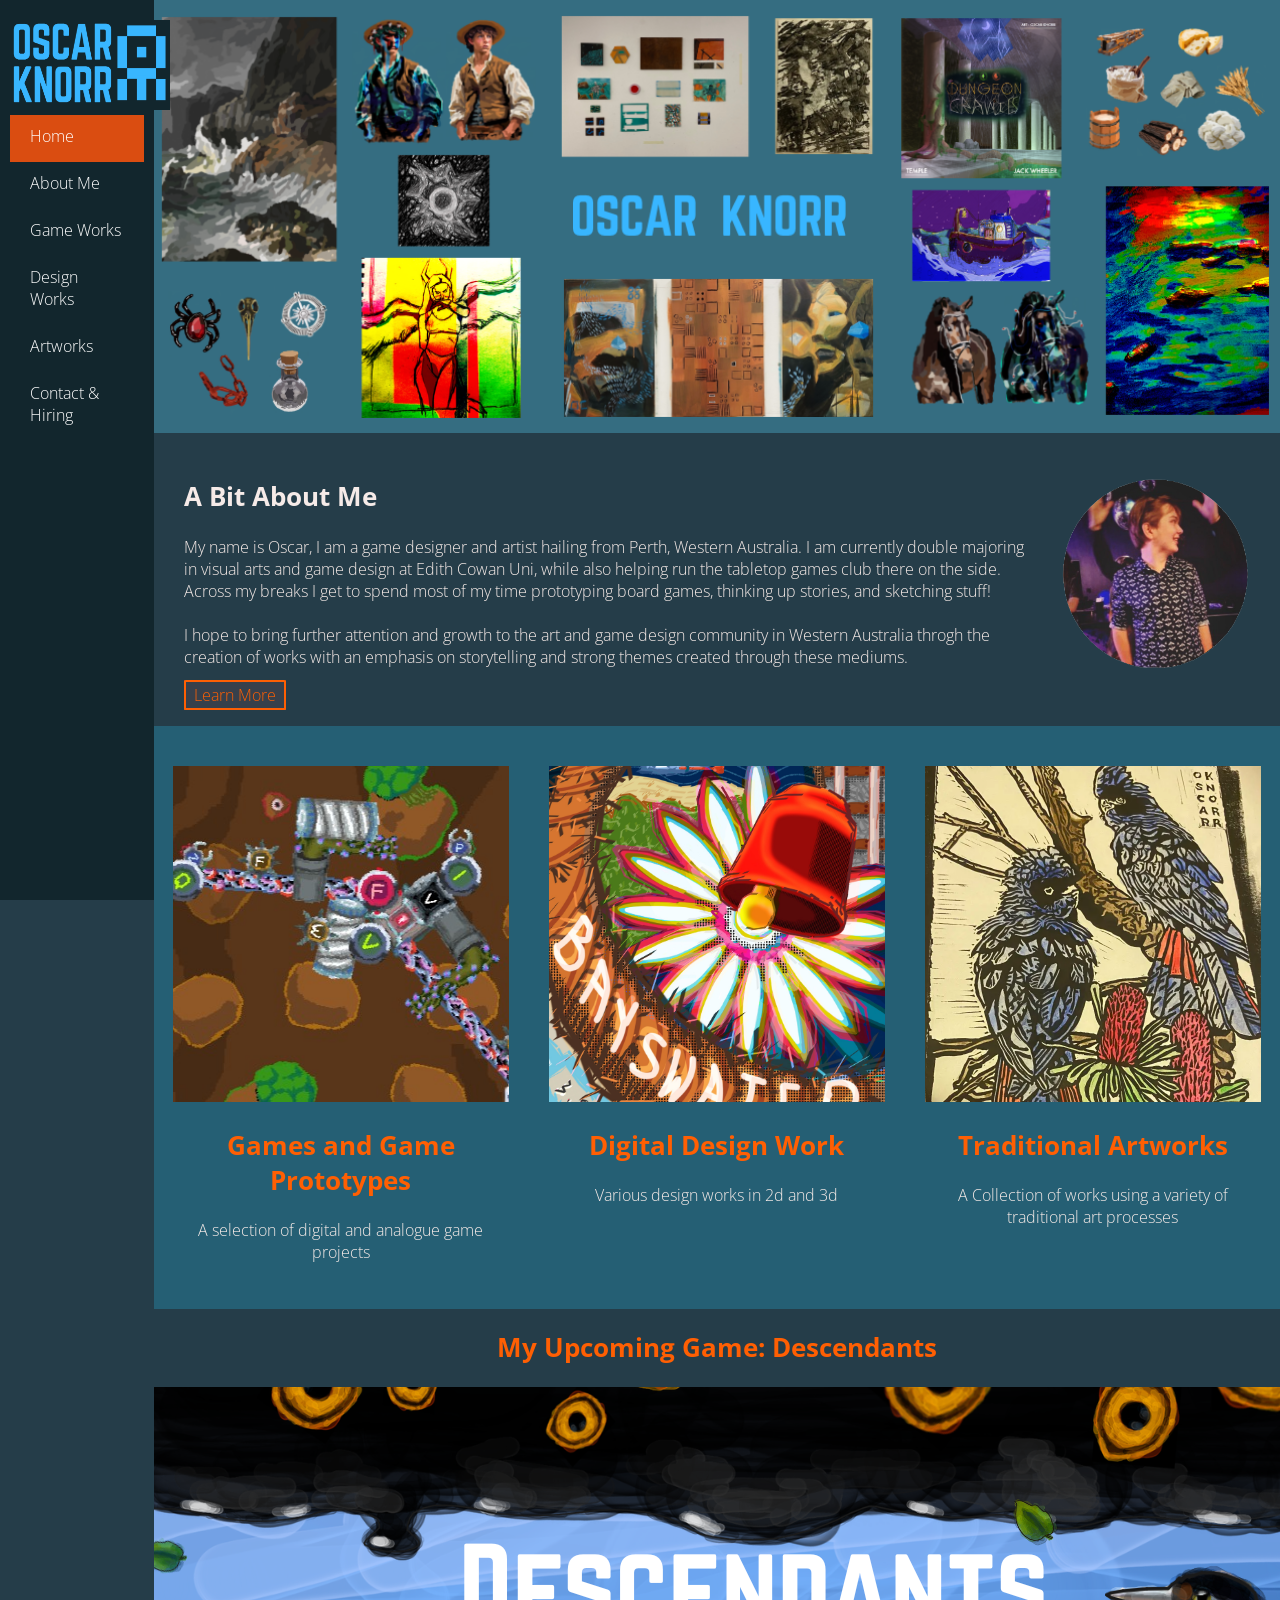
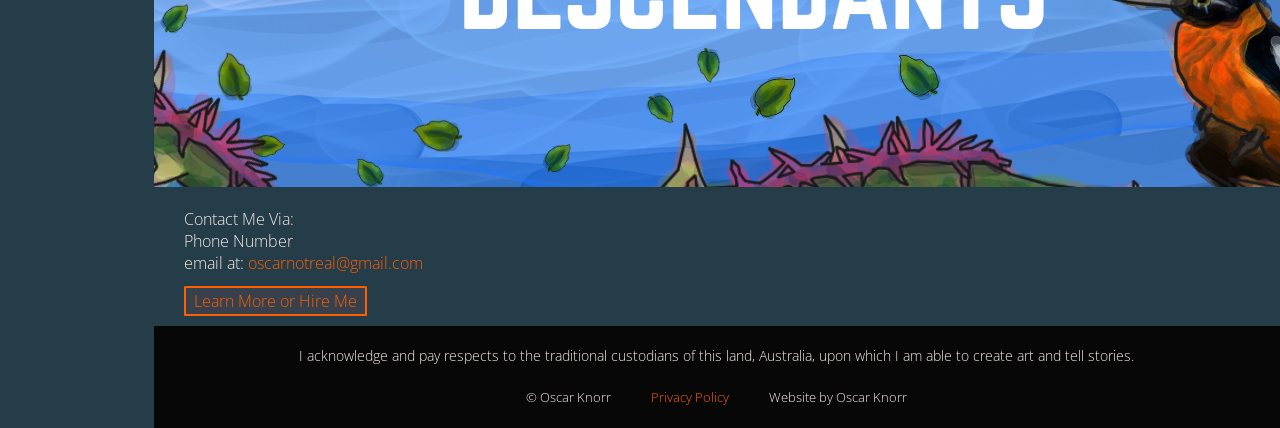
<file: index.html>
<!DOCTYPE html> 

<html lang="en"> 

<head> 
    <meta charset="UTF-8" name="viewport" content="width=device-width, inital-scale=1">
    <title>Oscar Knorr Games, Art and Design</title>
    <link rel="icon" href="images/oistar_logo.png" type="image/png" sizes="16x16">
    <link rel="stylesheet" href="styles.css">
</head>

<body> 

<!-- NOTE ON IMAGES: Only images in the artworks page have been optimised for the web.
  This is to prove that I know how to do it, but for the sake of needing 
  time elsewhere, I omitted optimising images on other pages as there arent many on them
  unlike the artworks page -->

<!-- NOTE ON VALIDATORS: I have validated all pages and css. Some errors remain but these errors
 are not cause of any functional errors OR exist as a result of the meta tag for reading the viewport/media queries
 and I do not know how to change that in such a way where it both works and errors do not appear in 
 the validator, maybe perplexity knows why its and error? -->

<!-- ==================== NAVIGATION SIDE ==================== -->
    <nav id="navs"> <!-- Nav menu on side for desktop view and positioned to follow scroll  -->
        <ul>
            <div id="logolink">
                <li><img src="images/Screenshot 2025-05-05 013933.png" alt="logoimage" width="160" height="90"></li>
            </div>
            <div id="navlinks">
                <li><span><a>Home</a></span></li>
                <li><a href="about.html" title="About Me">About Me</a></li>
                <li><a href="games.html" title="Game Works">Game Works</a></li>
                <li><a href="designs.html" title="Design Works">Design Works</a></li>
                <li><a href="artworks.html" title="Artworks">Artworks</a></li>
                <li><a href="contact.html" title="Contact &amp; Hiring">Contact &amp; Hiring</a></li>
            </div>
        </ul>
    </nav>

<div id="wrapper">

<!-- ==================== NAVIGATION HEAD ==================== -->
    <nav id="navh"> <!-- Nav menu at head for mobile, ideally would be centred but ran out of time, would use justify centre and a defined width using vh in css  -->
        <ul>
            <div id="navlinks">
                <div id="navlinkstop">
                    <li><span><a>Home</a></span></li>
                    <li><a href="about.html" title="About Me">About Me</a></li>
                    <li><a href="games.html" title="Game Works">Game Works</a></li>
                </div>
                <div id="navlinkbottom">
                    <li><a href="designs.html" title="Design Works">Design Works</a></li>
                    <li><a href="artworks.html" title="Artworks">Artworks</a></li>
                    <li><a href="contact.html" title="Contact &amp; Hiring">Contact &amp; Hiring</a></li>
                </div>
            </div>
        </ul>
    </nav>

<!-- ==================== HEADER ==================== -->
    <header>
        <h1>Oscar Knorr Portfolio Oistar Games</h1> <!-- H1 here for SEO, will be replaced by logo in CSS for UI  -->
        <img src="images/homebanner.png" alt="Banner Image" width="100%" height="auto">
    </header>


<main>
<!-- ==================== CONTENT AREA 1 ==================== -->
    <article id="indexabout">
        <section> <!-- section here is unnecessary but included as best practice for potential future changes -->
            <h2>A Bit About Me</h2>
                <p>
                    My name is Oscar, I am a game designer and artist hailing from Perth, Western Australia. I am currently double majoring in visual arts and game design at Edith Cowan Uni, while also helping run the tabletop games club there on the side.
                    Across my breaks I get to spend most of my time prototyping board games, thinking up stories, and sketching stuff!<br><br> I hope to bring further attention and growth to the art and game design community in Western Australia 
                    throgh the creation of works with an emphasis on storytelling and strong themes created through these mediums.
                </p>
                <a id="aboutbutton" href="about.html" title="About Me">Learn More</a>
        </section>

        <section>
            <img src="images/Profile_image_nobg.png" alt="Image of Oscar Knorr" width="190" height="190">
        </section>
    </article>

<!-- ==================== CONTENT AREA 2 ==================== -->
    <article id="colIndex"> <!-- In 3 sections for flex columns  -->
        <section>

            <a href="games.html" title="View Games Works">
                <img src="images/games_image_square.jpeg" alt="Game Image" width="336" height="336">
                <h2>Games and Game Prototypes</h2>
            </a>
                <!-- Image and Heading are links, not text below  -->
                <p>A selection of digital and analogue game projects</p>
        </section>

        <section>

            <a href="designs.html" title="View Design Works">
                <img src="images/design_image_square.jpeg" alt="Design Image" width="336" height="336">
                <h2>Digital Design Work</h2>
            </a>
                <!-- Image and Heading are links, not text below  -->
                <p>Various design works in 2d and 3d </p>
        </section>

        <section>
            
            <a href="artworks.html" title="View Artworks">
                <img src="images/art_image_square.png" alt="Artwork Image" width="336" height="336">
                <h2>Traditional Artworks</h2>
            </a>
                <!-- Image and Heading are links, not text below  -->
                <p>A Collection of works using a variety of traditional art processes</p>
        </section>

    </article>

<!-- ==================== CONTENT AREA 3 (BIG GAME)==================== -->
    <article id="bigGame">
        <section> <!-- section here is unnecessary but included as best practice for potential future changes -->
            <a href="descendants.html" title="View Descendants Game" rel="external" target="_blank" >
                <h2>My Upcoming Game: Descendants</h2>
                <img src="images/descendantsImg.png" alt="Descendants Game Image" width="1200" height="400">
            </a>
        </section>
    </article>
</main>
<!-- ==================== SMALL CONTACT AREA ==================== -->
    <article id="smallcontact">
        <section> <!-- section here is unnecessary but included as best practice for potential future changes -->
                <p>Contact Me Via: <br>
                    Phone Number <br>
                    email at: <a href="mailto:oscarnotreal@gmail.com">oscarnotreal@gmail.com</a></p>
                <a id="contactbutton" href="contact.html" title="Contact and Hiring">Learn More or Hire Me</a>
        </section>
    </article>

<!-- ==================== FOOTER ==================== -->
    <footer>
        <p id="aoc">I acknowledge and pay respects to the traditional custodians of this land, Australia, upon which I am able to create art and tell stories.</p>
        <ul>
            <li><p>&copy; Oscar Knorr</p></li> 
            <li><p><a href="docs/sample_doc.pdf">Privacy Policy</a></p></li>   <!-- using doc provided in workshop folders as placeholder -->
            <li><p>Website by Oscar Knorr</p></li>
        </ul>
    </footer>

</div>
</body>

</html>
</file>
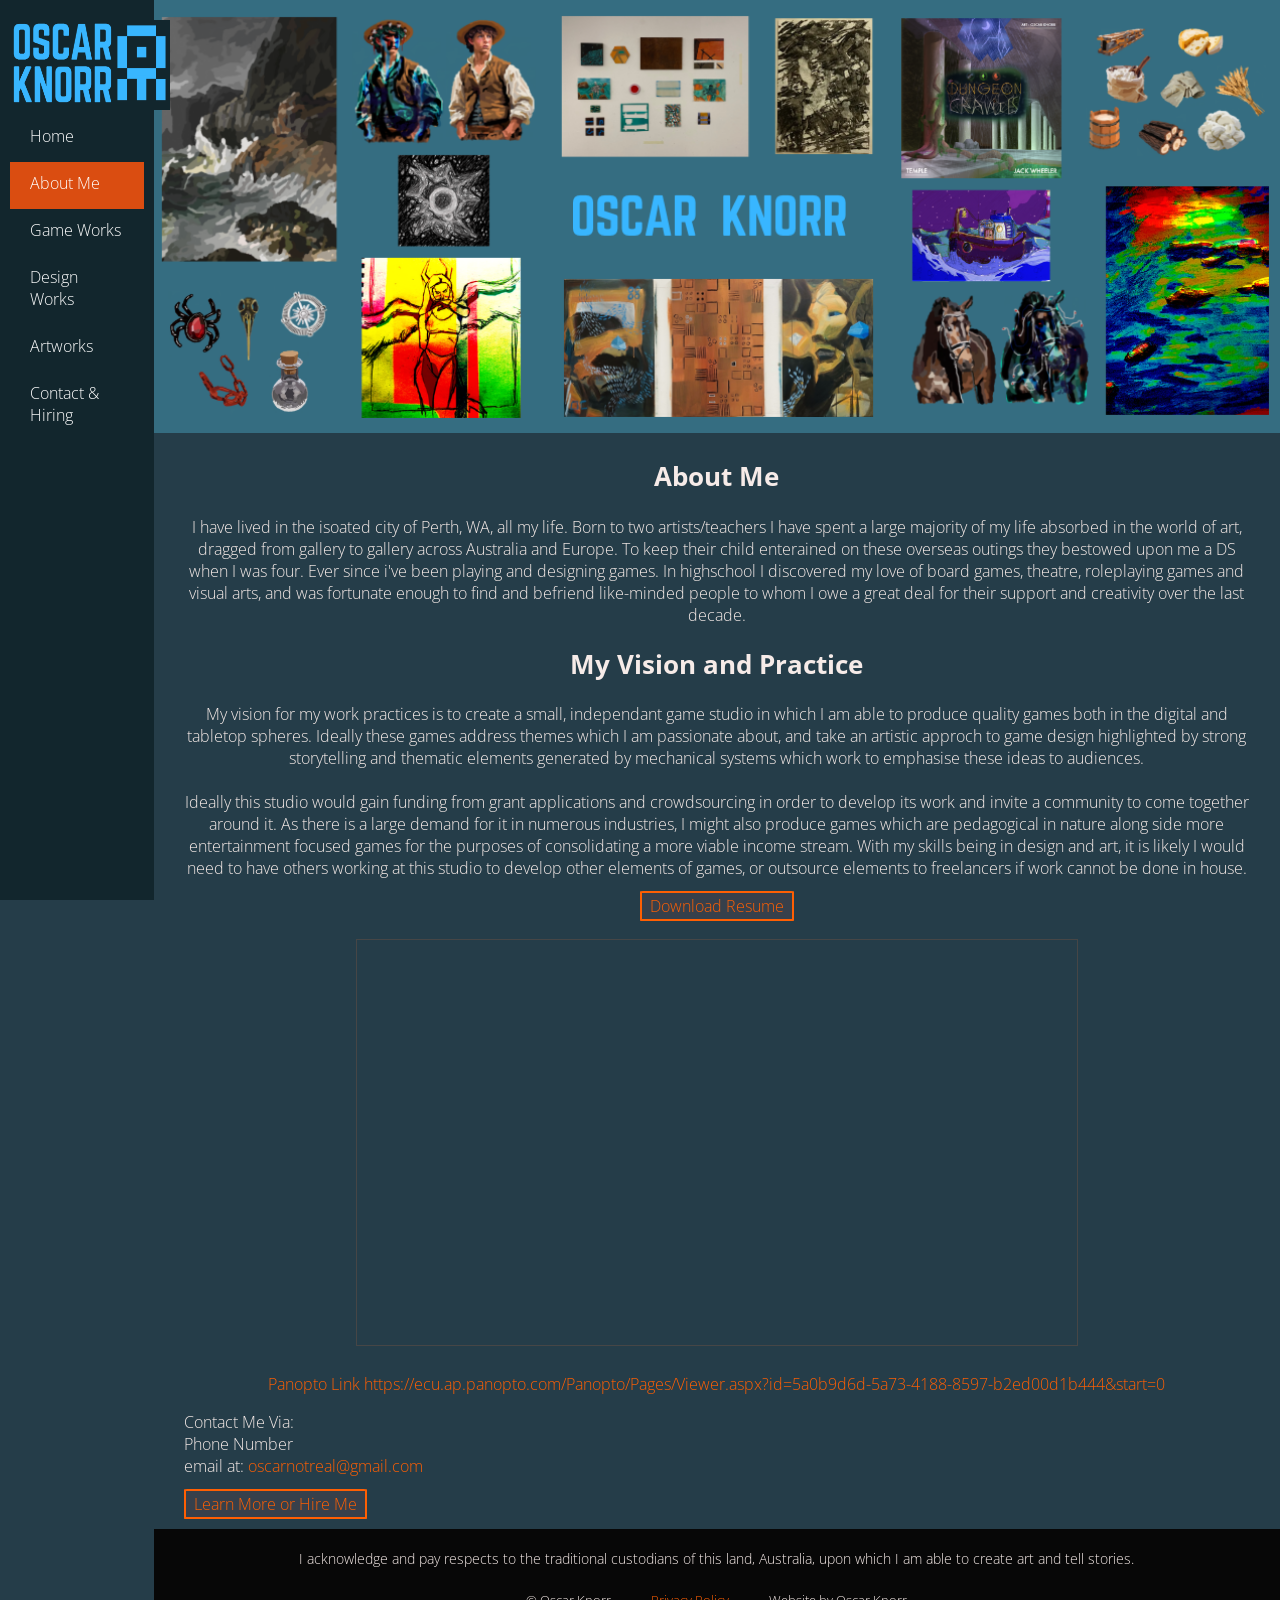
<file: about.html>
<!DOCTYPE html>
<html lang="en">
<head>
    <meta charset="UTF-8" name="viewport" content="width=device-width, inital-scale=1">
    <title>About Me</title>
    <link rel="icon" href="images/oistar_logo.png" type="image/png" sizes="16x16">
    <link rel="stylesheet" href="styles.css">
</head>
<body>
    
<!-- ==================== NAVIGATION SIDE ==================== -->
<nav id="navs"> <!-- Nav menu on side for desktop view and positioned to follow scroll  -->
    <ul>
        <div id="logolink">
            <li><a href="index.html" title="Homepage"><img src="images/Screenshot 2025-05-05 013933.png" alt="logoimage" width="160" height="90"></a></li>
        </div>
        <div id="navlinks">
            <li><a href="index.html" title="Home">Home</a></li>
            <li><span><a>About Me</a></span></li>
            <li><a href="games.html" title="Game Works">Game Works</a></li>
            <li><a href="designs.html" title="Design Works">Design Works</a></li>
            <li><a href="artworks.html" title="Artworks">Artworks</a></li>
            <li><a href="contact.html" title="Contact &amp; Hiring">Contact &amp; Hiring</a></li>
        </div>
    </ul>
</nav>

<div id="wrapper">

<!-- ==================== NAVIGATION HEAD ==================== -->
<nav id="navh"> <!-- Nav menu at head for mobile, ideally would be centred but ran out of time, would use justify centre and a defined width using vh in css  -->
    <ul>
        <div id="navlinks">
            <div id="navlinkstop">
                <li><a href="index.html" title="Home">Home</a></li>
                <li><span><a>About Me</a></span></li>
                <li><a href="games.html" title="Game Works">Game Works</a></li>
            </div>
            <div id="navlinkbottom">
                <li><a href="designs.html" title="Design Works">Design Works</a></li>
                <li><a href="artworks.html" title="Artworks">Artworks</a></li>
                <li><a href="contact.html" title="Contact &amp; Hiring">Contact &amp; Hiring</a></li>
            </div>
        </div>
    </ul>
</nav>

<!-- ==================== HEADER ==================== -->
    <header>
        <h1>Oscar Knorr Portfolio Oistar Games</h1> <!-- H1 here for SEO, will be replaced by logo in CSS for UI  -->
        <img src="images/homebanner.png" alt="Banner Image" width="100%" height="auto"> <!-- Read as error by validator due to % and auto but works fine, ideally in css  -->
    </header>



<!-- ==================== CONTENT AREA 1 ==================== -->
    <article id="aboutmecontent">
        <section>
            <h2>About Me</h2>
                <p>I have lived in the isoated city of Perth, WA, all my life. Born to two artists/teachers I have spent a large majority of my life absorbed in the world of art, dragged from gallery to gallery across Australia and Europe.
                    To keep their child enterained on these overseas outings they bestowed upon me a DS when I was four. Ever since i've been playing and designing games. In highschool I discovered my love of board games, theatre, roleplaying games and visual arts, and was
                    fortunate enough to find and befriend like-minded people to whom I owe a great deal for their support and creativity over the last decade.
                </p>
        </section>
    </article>

<!-- ==================== CONTENT AREA 2 ==================== -->
    <article id="aboutvideo">
        <section> <!-- section here is unnecessary but included as best practice for potential future changes -->
            <h2>My Vision and Practice</h2>
                <p>My vision for my work practices is to create a small, independant game studio in which I am able to produce quality games both in the digital and tabletop spheres. Ideally these games address themes which I am passionate about, and take an artistic approch to game design highlighted by strong storytelling and thematic elements generated by
                    mechanical systems which work to emphasise these ideas to audiences.<br><br> Ideally this studio would gain funding from grant applications and crowdsourcing in order to develop its work and invite a community to come together around it. As there is a large demand for it in numerous industries, I might also produce games which are pedagogical in nature 
                    along side more entertainment focused games for the purposes of consolidating a more viable income stream. With my skills being in design and art, it is likely I would need to have others working at this studio to develop other elements of games, or outsource elements to freelancers if work cannot be done in house. </p>
                <!-- Edwin the rest of the section is included as part of my submission for my other unit, video content is irrelevant for this unit -->   
                 <a id="cvbutton" href="docs/oscar-knorr-resume-dowload.docx" title="Download Resume" rel="external" target="_blank">Download Resume </a>
                <br><br>
                <iframe src="https://ecu.ap.panopto.com/Panopto/Pages/Embed.aspx?id=5a0b9d6d-5a73-4188-8597-b2ed00d1b444&autoplay=false&offerviewer=true&showtitle=true&showbrand=true&captions=false&interactivity=all" height="405" width="720" style="border: 1px solid #464646;" allowfullscreen allow="autoplay" aria-label="Panopto Embedded Video Player" aria-description="Friday, 30 May 2025 at 8:37:50 PM" ></iframe>
                <br><br>
                <a id="panlink" href="https://ecu.ap.panopto.com/Panopto/Pages/Viewer.aspx?id=5a0b9d6d-5a73-4188-8597-b2ed00d1b444&start=0" rel="external" target="_blank">Panopto Link https://ecu.ap.panopto.com/Panopto/Pages/Viewer.aspx?id=5a0b9d6d-5a73-4188-8597-b2ed00d1b444&start=0</a>
        </section>
    </article>

<!-- ==================== SMALL CONTACT AREA ==================== -->
    <article id="smallcontact">
        <section> <!-- section here is unnecessary but included as best practice for potential future changes -->
                <p>Contact Me Via: <br>
                    Phone Number <br>
                    email at: <a href="mailto:oscarnotreal@gmail.com">oscarnotreal@gmail.com</a></p>
                <a id="contactbutton" href="contact.html" title="Contact and Hiring">Learn More or Hire Me</a>
        </section>
    </article>

<!-- ==================== FOOTER ==================== -->
    <footer>
        <p id="aoc">I acknowledge and pay respects to the traditional custodians of this land, Australia, upon which I am able to create art and tell stories.</p>
        <ul>
            <li><p>&copy; Oscar Knorr</p></li> 
            <li><p><a href="docs/sample_doc.pdf">Privacy Policy</a></p></li>   <!-- using doc provided in workshop folders as placeholder -->
            <li><p>Website by Oscar Knorr</p></li>
        </ul>
    </footer>

</div>
</body>
</html>
</file>
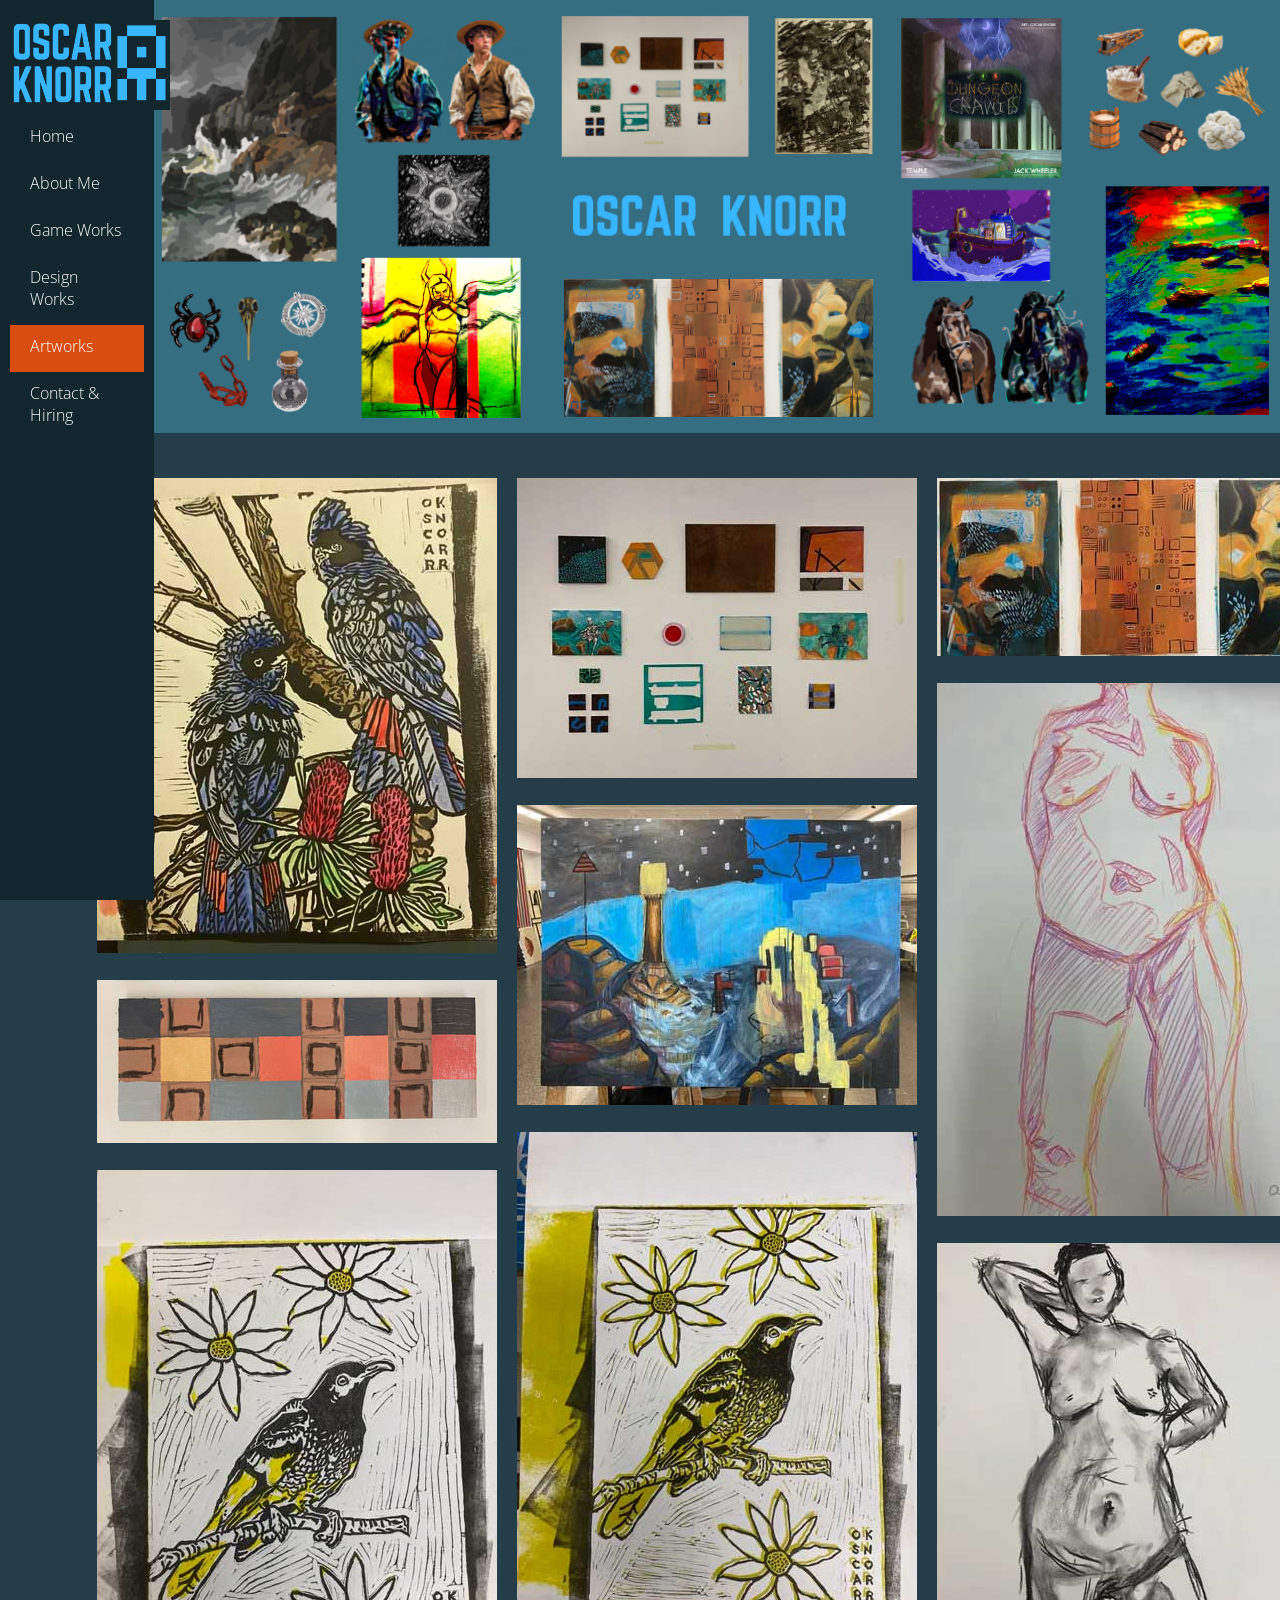
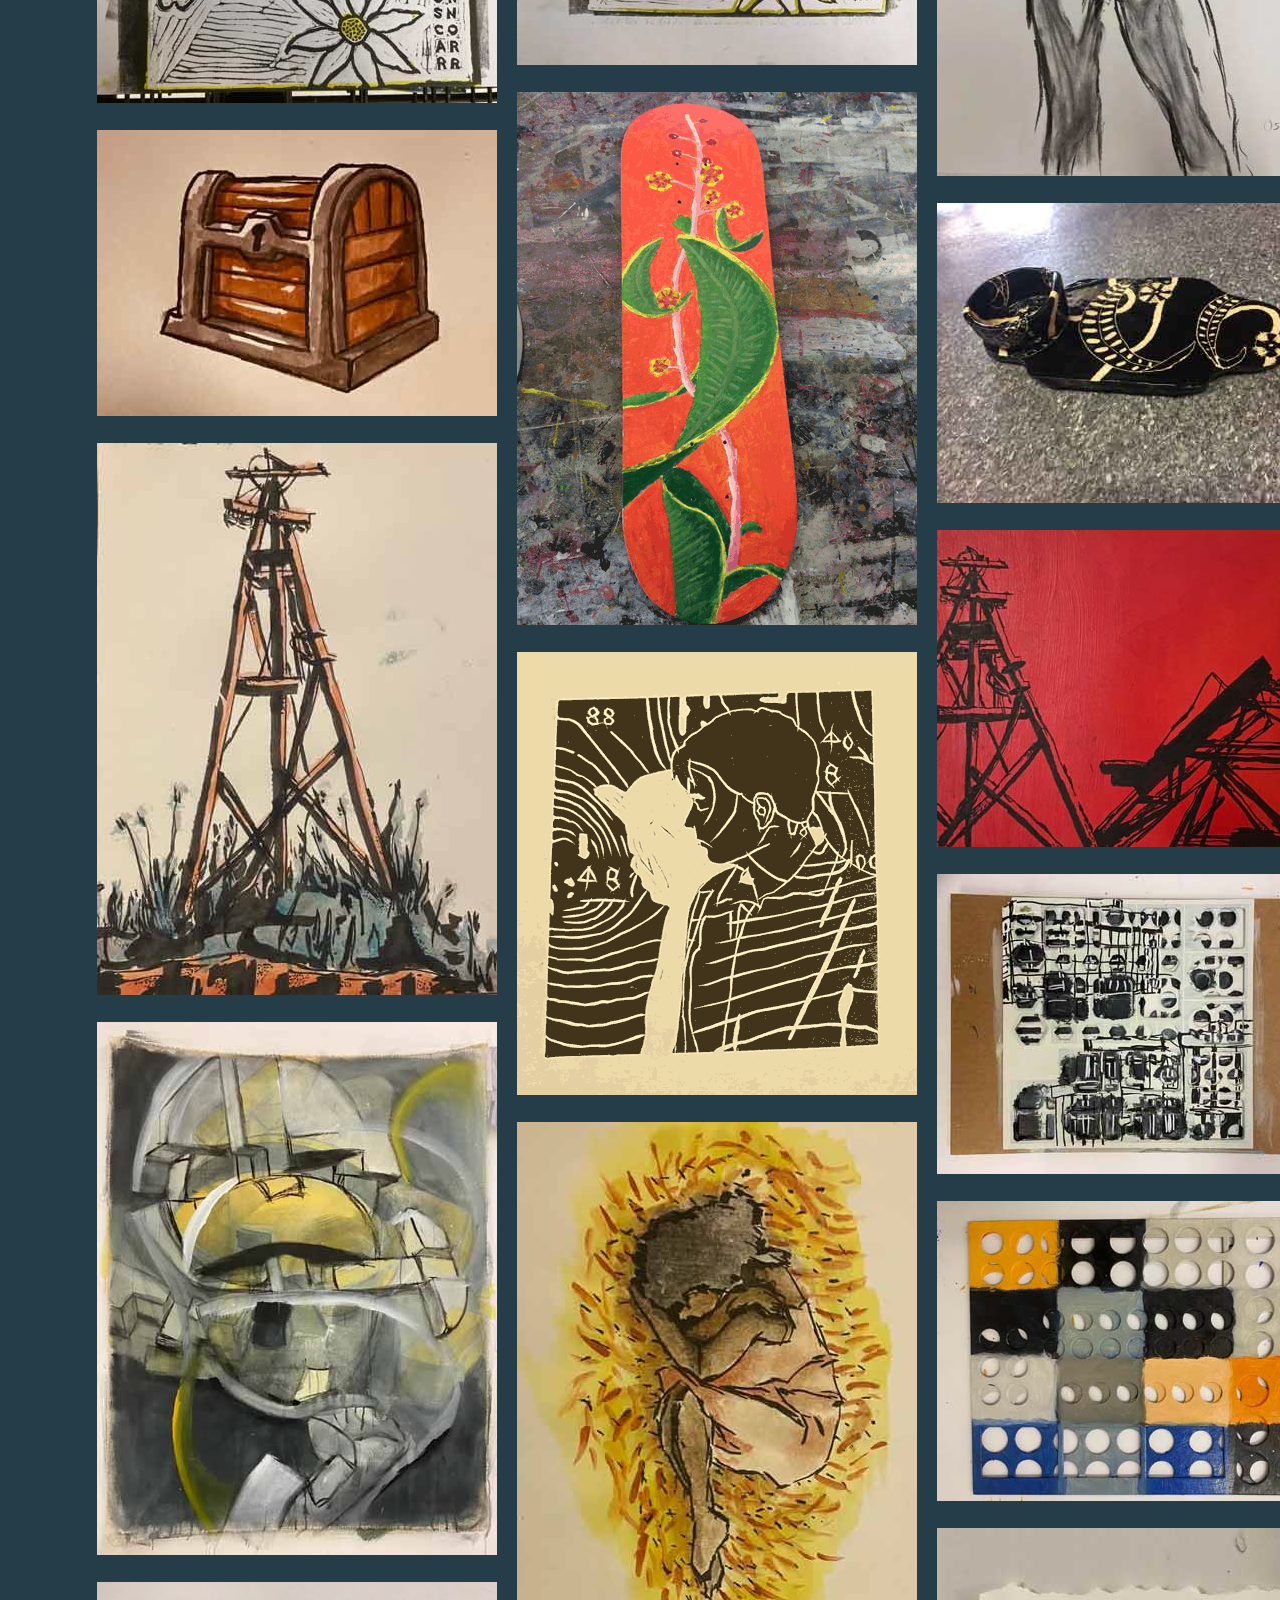
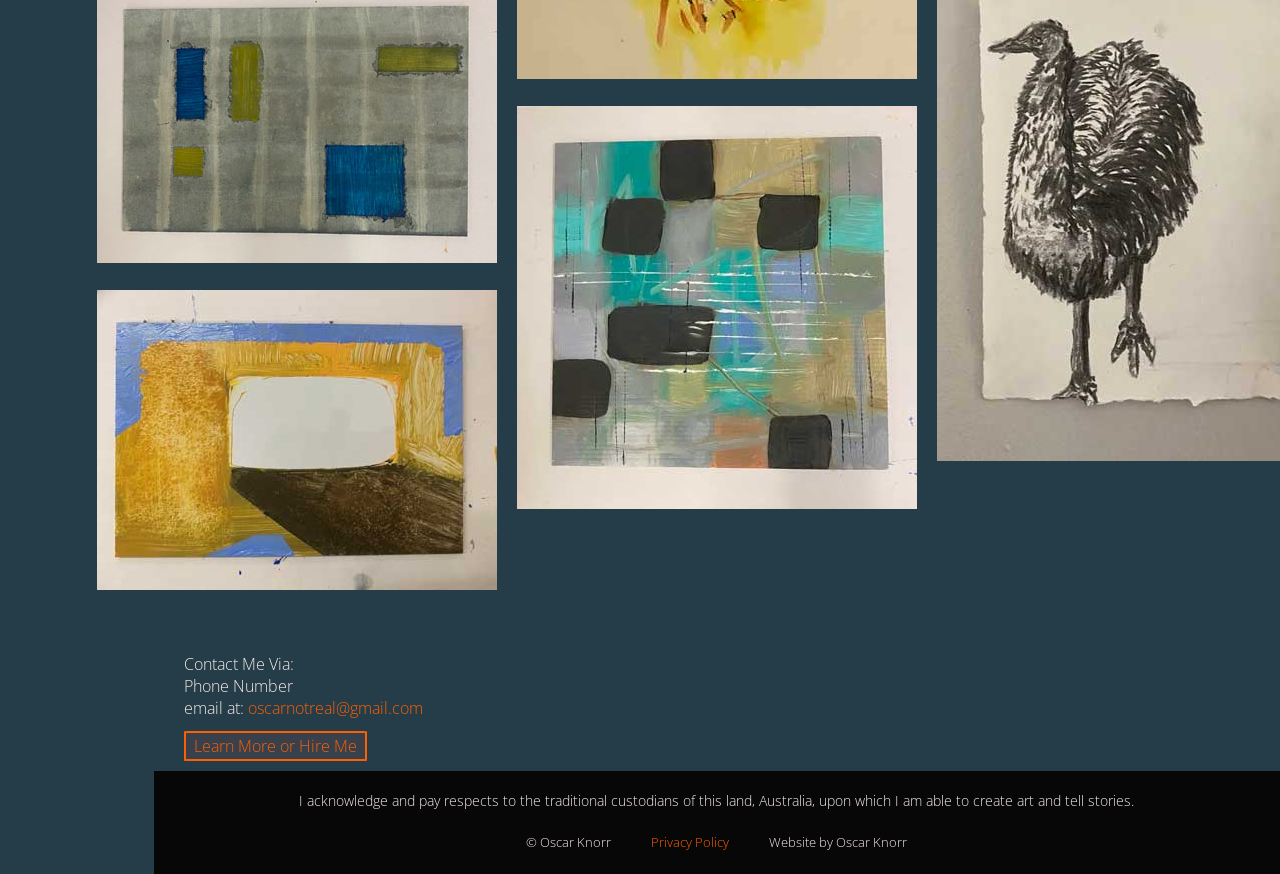
<file: artworks.html>
<!DOCTYPE html>
<html lang="en">
<head>
    <meta charset="UTF-8" name="viewport" content="width=device-width, inital-scale=1">
    <title>Artworks</title>
    <link rel="icon" href="images/oistar_logo.png" type="image/png" sizes="16x16">
    <link rel="stylesheet" href="styles.css">
</head>
<body>
    
<!-- NOTE: Only images in the artworks page have been optimised for the web.
  This is to prove that I know how to do it, but for the sake of needing 
  time elsewhere, I omitted optimising images on other pages as there arent many on them
  unlike the artworks page -->
<!-- ==================== NAVIGATION SIDE==================== -->
    <nav id="navs"> <!-- Nav menu on side for desktop view and positioned to follow scroll  -->
        <ul>
            <div id="logolink">
                <li><a href="index.html" title="Homepage"><img src="images/Screenshot 2025-05-05 013933.png" alt="logoimage" width="160" height="90"></a></li>
            </div>
            <div id="navlinks">
                <li><a href="index.html" title="Home">Home</a></li>
                <li><a href="about.html" title="About Me">About Me</a></li>
                <li><a href="games.html" title="Game Works">Game Works</a></li>
                <li><a href="designs.html" title="Design Works">Design Works</a></li>
                <li><span><a>Artworks</a></span></li>
                <li><a href="contact.html" title="Contact &amp; Hiring">Contact &amp; Hiring</a></li>
            </div>
        </ul>
    </nav>

<div id="wrapper">

<!-- ==================== NAVIGATION HEAD ==================== -->
    <nav id="navh"> <!-- Nav menu at head for mobile, ideally would be centred but ran out of time, would use justify centre and a defined width using vh in css  -->
        <ul>
            <div id="navlinks">
                <div id="navlinkstop">
                    <li><a href="index.html" title="Home">Home</a></li>
                    <li><a href="about.html" title="About Me">About Me</a></li>
                    <li><a href="games.html" title="Game Works">Game Works</a></li>
                </div>
                <div id="navlinkbottom">
                    <li><a href="designs.html" title="Design Works">Design Works</a></li>
                    <li><span><a>Artworks</a></span></li>
                    <li><a href="contact.html" title="Contact &amp; Hiring">Contact &amp; Hiring</a></li>
                </div>
            </div>
        </ul>
    </nav>

<!-- ==================== HEADER ==================== -->
    <header><h1>Oscar Knorr Portfolio Oistar Games</h1></header> <!-- H1 here for SEO, will be replaced by logo in CSS for UI  -->
    <img src="images/homebanner.png" alt="Banner Image" width="100%" height="auto">



<!-- ==================== CONTENT AREA 1 ==================== -->
    <article id="artimages">
        <section> <!-- first column of images -->
            <div class="container"> <!-- container method inc transform in css learned on w3 schools -->
                <img src="images/cockatooscolour.jpg" alt="some art" width="400" height="475">
                <div class="centered"><p>Black Cockatoos - Lino Print</p></div>
            </div>
            <div class="container">
                <img src="images/oldgame.jpg" alt="some art" width="400" height="163">
                <div class="centered"><p>Old Game New Rules - Oil and Charcoal on Board</p></div>
            </div>
            <div class="container">
                <img src="images/honeystenciled.jpg" alt="some art" width="400" height="533">
                <div class="centered"><p>Regent Honeyeater 1 - Lino Print</p></div>
            </div>
            <div class="container">
                <img src="images/chest.jpg" alt="wooden chest drawing" width="400" height="286">
                <div class="centered"><p>Chest - Alcohol Marker</p></div>
            </div>
            <div class="container">
                <img src="images/rustedspire.jpg" alt="some art" width="400" height="552">
                <div class="centered"><p>Rusted Spire - Alcohol Marker</p></div>
            </div>
            <div class="container">
                <img src="images/puzzleorb.jpg" alt="some art" width="400" height="533">
                <div class="centered"><p>Broken Orb - Acrylic on Canvas</p></div>
            </div>
            <div class="container">
                <img src="images/withumbrella.jpg" alt="some art" width="400" height="281">
                <div class="centered"><p>Man &amp; Woman with Umbrella - Acrylic on Board</p></div>
            </div>
            <div class="container">
                <img src="images/endofdrive.jpg" alt="some art" width="400" height="300">
                <div class="centered"><p>End of the Drive - Oil on Aluminium</p></div>
            </div>
        </section>

        <section> <!-- first column of images -->
            <div class="container">
                <img src="images/smallstudies.jpg" alt="some art" width="400" height="300">
                <div class="centered"><p>Abstract Studies - Mixed Mediums</p></div>
            </div>
            <div class="container">
                <img src="images/shipwreck.jpg" alt="some art" width="400" height="300">
                <div class="centered"><p>Shipwreck - Acrylic on Canvas</p></div>
            </div>
            <div class="container">
                <img src="images/honeylayered.jpg" alt="some art" width="400" height="533">
                <div class="centered"><p>Regent Honeyeater 2 - Lino Print</p></div>
            </div>
            <div class="container">
                <img src="images/skateboard.gif" alt="some art" width="400" height="533" type="image/gif">
                <div class="centered"><p>Floral Skateboard - Acrylic on Board</p></div>
            </div>
            <div class="container">
                <img src="images/mapping.gif" alt="some art" width="400" height="443">
                <div class="centered"><p>Body Mapping - Lino Print</p></div>
            </div>
            <div class="container">
                <img src="images/damaya.jpg" alt="some art" width="400" height="557">
                <div class="centered"><p>Damaya in the Hay - Watercolour and Ink</p></div>
            </div>
            <div class="container">
                <img src="images/elephant.jpg" alt="some art" width="400" height="403">
                <div class="centered"><p>Elephant - Oil on Cardboard</p></div>
            </div>
        </section>

        <section> <!-- first column of images -->
            <div class="container">
                <img src="images/competitors.jpg" alt="some art" width="400" height="178">
                <div class="centered"><p>Competitors - Acrylic on Canvas</p></div>
            </div>
            <div class="container">
                <img src="images/colourednude.jpg" alt="some art" width="400" height="533">
                <div class="centered"><p>Life Study 1 - Coloured Pencil</p></div>
            </div>
            <div class="container">
                <img src="images/nudestudy.jpg" alt="some art" width="400" height="533">
                <div class="centered"><p>Life Study 2 - Charcoal</p></div>
            </div>
            <div class="container">
                <img src="images/ceramic.jpg" alt="some art" width="400" height="300" type="image/jpg">
                <div class="centered"><p>Floral Platter - Glazed Ceramic</p></div>
            </div>
            <div class="container">
                <img src="images/rustatdonnelly.jpg" alt="some art" width="400" height="317">
                <div class="centered"><p>Dusk at Donnelly River - Acrylic on Board</p></div>
            </div>
            <div class="container">
                <img src="images/coogeepower.jpg" alt="some art" width="400" height="300">
                <div class="centered"><p>Old Coogee Power Plant - Acrylic on Punchboard</p></div>
            </div>
            <div class="container">
                <img src="images/wargames.jpg" alt="some art" width="400" height="300">
                <div class="centered"><p>War Game - Oil on Punchboard</p></div>
            </div>
            <div class="container">
                <img src="images/emu.jpg" alt="some art" width="400" height="533">
                <div class="centered"><p>Emu - Charcoal</p></div>
            </div>
        </section>

    </article>

<!-- ==================== SMALL CONTACT AREA ==================== -->
    <article id="smallcontact">
        <section> <!-- section here is unnecessary but included as best practice for potential future changes -->
                <p>Contact Me Via: <br>
                    Phone Number <br>
                    email at: <a href="mailto:oscarnotreal@gmail.com">oscarnotreal@gmail.com</a></p>
                <a id="contactbutton" href="contact.html" title="Contact and Hiring">Learn More or Hire Me</a>
        </section>
    </article>

<!-- ==================== FOOTER ==================== -->
    <footer>
        <p id="aoc">I acknowledge and pay respects to the traditional custodians of this land, Australia, upon which I am able to create art and tell stories.</p>
        <ul>
            <li><p>&copy; Oscar Knorr</p></li> 
            <li><p><a href="docs/sample_doc.pdf">Privacy Policy</a></p></li>   <!-- using doc provided in workshop folders as placeholder -->
            <li><p>Website by Oscar Knorr</p></li>
        </ul>
    </footer>

</div>
</body>
</html>
</file>
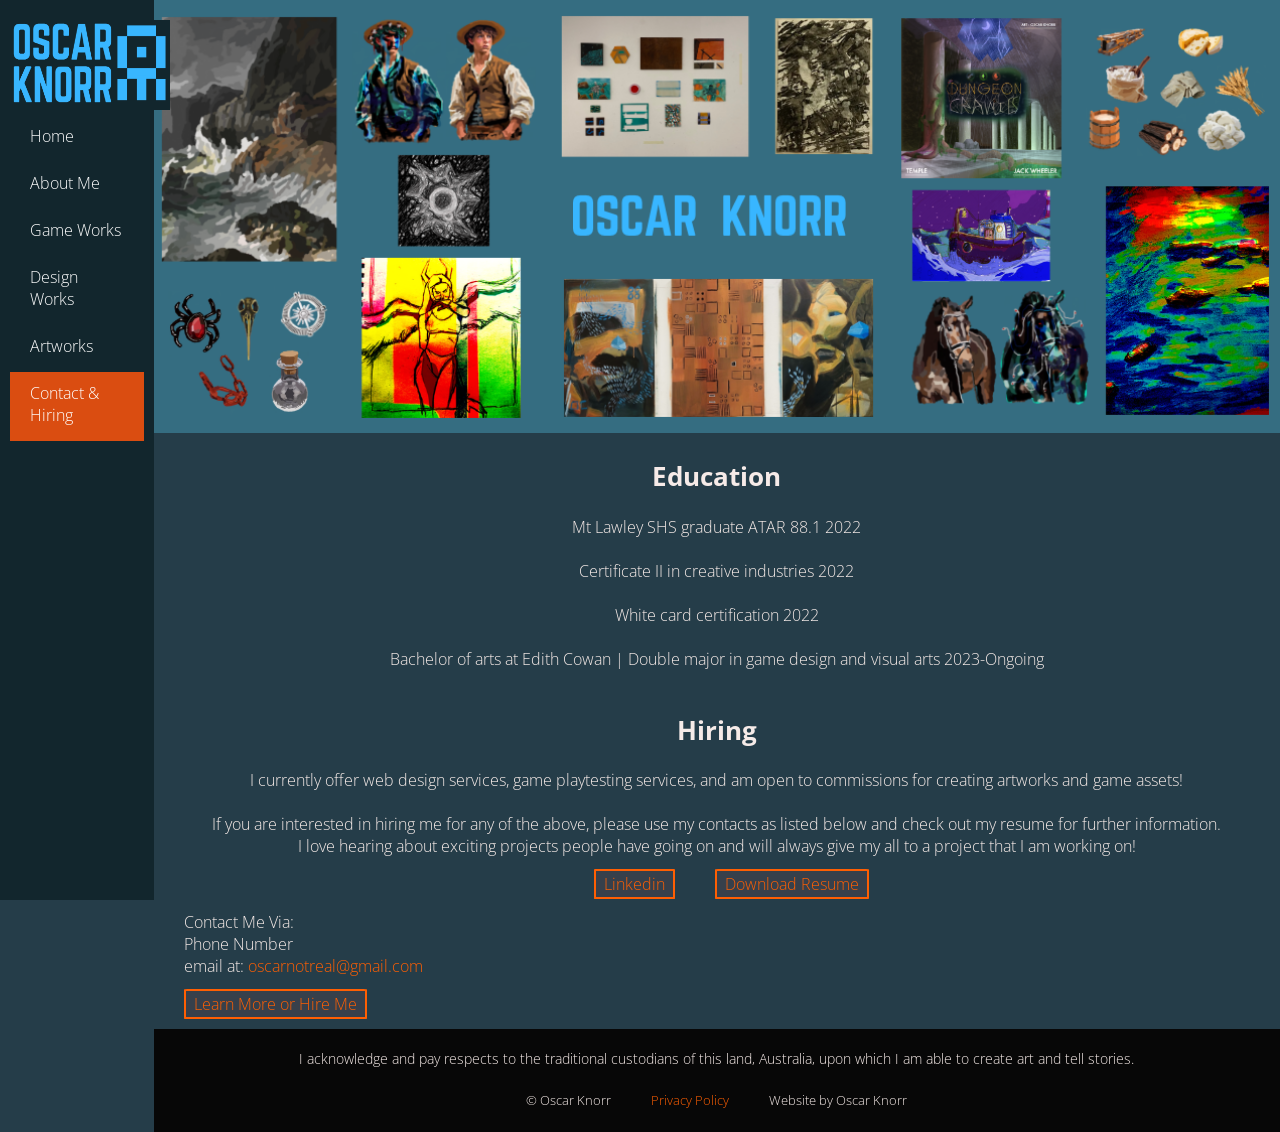
<file: contact.html>
<!DOCTYPE html>
<html lang="en">
<head>
    <meta charset="UTF-8" name="viewport" content="width=device-width, inital-scale=1">
    <title>Contact &amp; Hiring</title>
    <link rel="icon" href="images/oistar_logo.png" type="image/png" sizes="16x16">
    <link rel="stylesheet" href="styles.css">
</head>
<body>
    
<!-- ==================== NAVIGATION SIDE==================== -->
    <nav id="navs"> <!-- Nav menu on side for desktop view and positioned to follow scroll  -->
        <ul>
            <div id="logolink">
                <li><a href="index.html" title="Homepage"><img src="images/Screenshot 2025-05-05 013933.png" alt="logoimage" width="160" height="90"></a></li>
            </div>
            <div id="navlinks">
                <li><a href="index.html" title="Home">Home</a></li>
                <li><a href="about.html" title="About Me">About Me</a></li>
                <li><a href="games.html" title="Game Works">Game Works</a></li>
                <li><a href="designs.html" title="Design Works">Design Works</a></li>
                <li><a href="artworks.html" title="Artworks">Artworks</a></li>
                <li><span><a>Contact &amp; Hiring</a></span></li>
            </div>
        </ul>
    </nav>

<div id="wrapper">

<!-- ==================== NAVIGATION HEAD ==================== -->
    <nav id="navh"> <!-- Nav menu at head for mobile, ideally would be centred but ran out of time, would use justify centre and a defined width using vh in css  -->
        <ul>
            <div id="navlinks">
                <div id="navlinkstop">
                    <li><a href="index.html" title="Home">Home</a></li>
                    <li><a href="about.html" title="About Me">About Me</a></li>
                    <li><a href="games.html" title="Game Works">Game Works</a></li>
                </div>
                <div id="navlinkbottom">
                    <li><a href="designs.html" title="Design Works">Design Works</a></li>
                    <li><a href="artworks.html" title="Artworks">Artworks</a></li>
                    <li><span><a>Contact &amp; Hiring</a></span></li>
                </div>
            </div>
        </ul>
    </nav>

<!-- ==================== HEADER ==================== -->
    <header>
        <h1>Oscar Knorr Portfolio Oistar Games</h1> <!-- H1 here for SEO, will be replaced by logo in CSS for UI  -->
        <img src="images/homebanner.png" alt="Banner Image" width="100%" height="auto">
    </header>


<!-- ==================== CONTENT AREA 1 ==================== -->
    <article id="contactcontent">
        <section>
            <h2>Education</h2>
                <p> Mt Lawley SHS graduate ATAR 88.1 2022 <br><br>
                    Certificate II in creative industries 2022 <br><br> 
                    White card certification 2022 <br><br>
                    Bachelor of arts at Edith Cowan | Double major in game design and visual arts 2023-Ongoing <br><br>
                </p>
        </section>

        <section>
            <h2>Hiring</h2>
                <p> I currently offer web design services, game playtesting services, and am open to commissions for creating artworks and game assets! <br><br>
                    If you are interested in hiring me for any of the above, please use my contacts as listed below and check out my resume for further information.<br> I love hearing about exciting projects people have going on and will always give my all to a project that I am working on!
                </p>
        </section>
    </article>

<!-- ==================== CONTENT AREA 2 ==================== -->
    <article id="contactbuttons">
        <section> <!-- 2 sections here for each column -->
            <a id="linkedinbutton" href="https://www.linkedin.com/in/oscar-knorr-61b077339/"
            title="go to linktree" rel="external" target="_blank">Linkedin</a>
        </section>
    
        <section>
            <a id="cvbutton" href="docs/oscar-knorr-resume-dowload.docx" title="Download Resume" rel="external" target="_blank">Download Resume </a>
        </section>
    </article>

<!-- ==================== SMALL CONTACT AREA ==================== -->
    <article id="smallcontact">
        <section> <!-- section here is unnecessary but included as best practice for potential future changes -->
                <p>Contact Me Via: <br>
                    Phone Number <br>
                    email at: <a href="mailto:oscarnotreal@gmail.com">oscarnotreal@gmail.com</a></p>
                <a id="contactbutton" href="contact.html" title="Contact and Hiring">Learn More or Hire Me</a>
        </section>
    </article>

<!-- ==================== FOOTER ==================== -->
    <footer>
        <p id="aoc">I acknowledge and pay respects to the traditional custodians of this land, Australia, upon which I am able to create art and tell stories.</p>
        <ul>
            <li><p>&copy; Oscar Knorr</p></li> 
            <li><p><a href="docs/sample_doc.pdf">Privacy Policy</a></p></li>   <!-- using doc provided in workshop folders as placeholder -->
            <li><p>Website by Oscar Knorr</p></li>
        </ul>
    </footer>

</div>
</body>
</html>
</file>
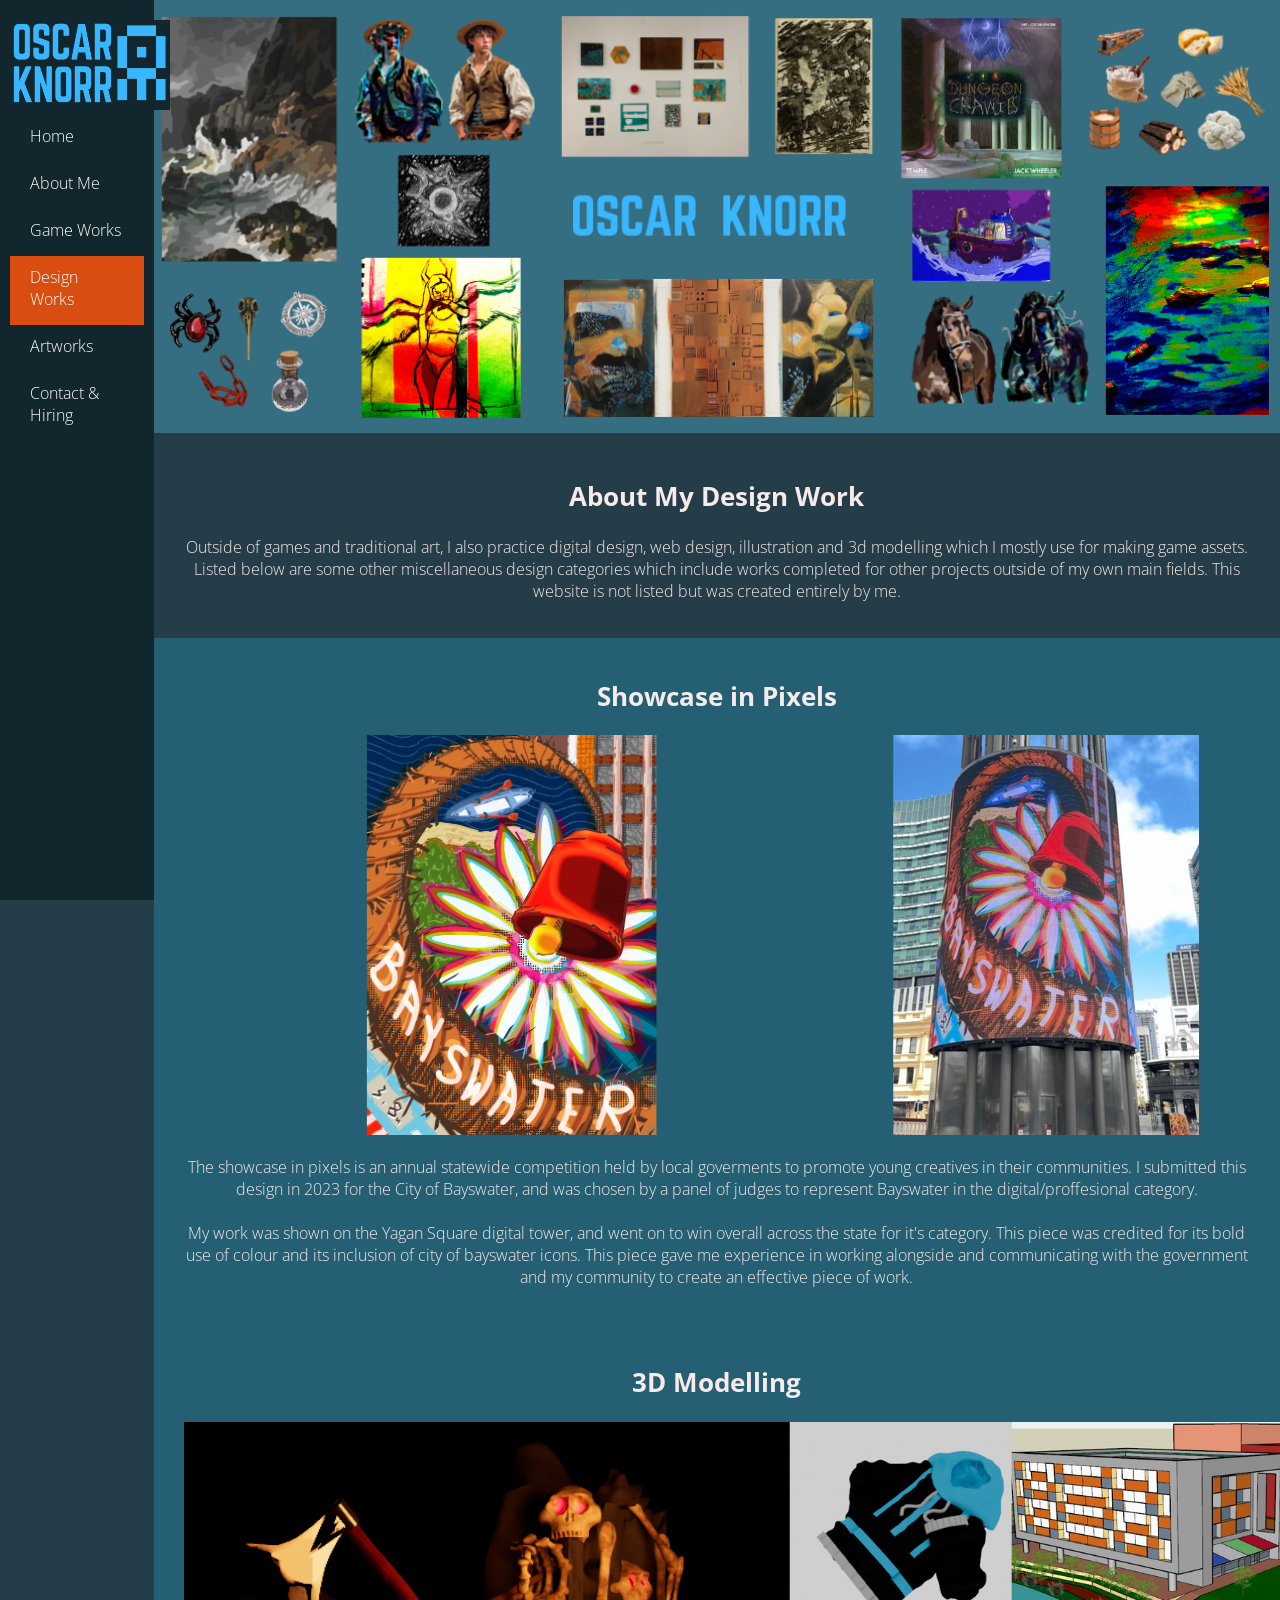
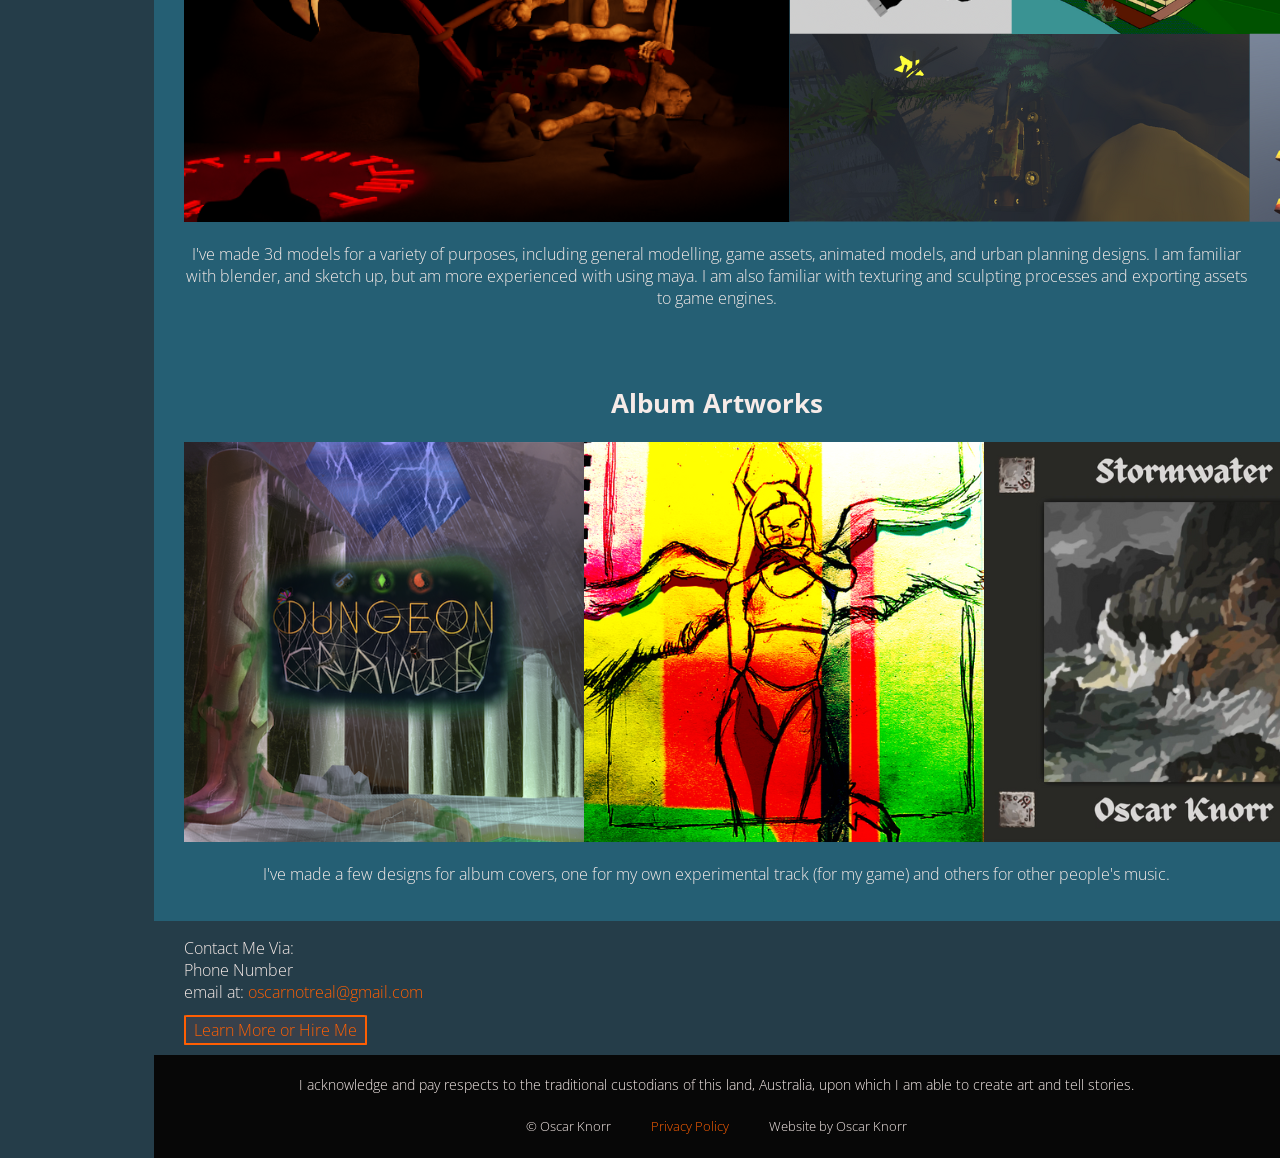
<file: designs.html>
<!DOCTYPE html>
<html lang="en">
<head>
    <meta charset="UTF-8" name="viewport" content="width=device-width, inital-scale=1">
    <title>Design Works</title>
    <link rel="icon" href="images/oistar_logo.png" type="image/png" sizes="16x16">
    <link rel="stylesheet" href="styles.css">
</head>
<body>
    
<!-- ==================== NAVIGATION SIDE ==================== -->
    <nav id="navs"> <!-- Nav menu on side for desktop view and positioned to follow scroll  -->
        <ul>
            <div id="logolink">
                <li><a href="index.html" title="Homepage"><img src="images/Screenshot 2025-05-05 013933.png" alt="logoimage" width="160" height="90"></a></li>
            </div>
            <div id="navlinks">
                <li><a href="index.html" title="Home">Home</a></li>
                <li><a href="about.html" title="About Me">About Me</a></li>
                <li><a href="games.html" title="Game Works">Game Works</a></li>
                <li><span><a>Design Works</a></span></li>
                <li><a href="artworks.html" title="Artworks">Artworks</a></li>
                <li><a href="contact.html" title="Contact &amp; Hiring">Contact &amp; Hiring</a></li>
            </div>
        </ul>
    </nav>

<div id="wrapper">

<!-- ==================== NAVIGATION HEAD ==================== -->
    <nav id="navh"> <!-- Nav menu at head for mobile, ideally would be centred but ran out of time, would use justify centre and a defined width using vh in css  -->
        <ul>
            <div id="navlinks">
                <div id="navlinkstop">
                    <li><a href="index.html" title="Home">Home</a></li>
                    <li><a href="about.html" title="About Me">About Me</a></li>
                    <li><a href="games.html" title="Game Works">Game Works</a></li>
                </div>
                <div id="navlinkbottom">
                    <li><span><a>Design Works</a></span></li>
                    <li><a href="artworks.html" title="Artworks">Artworks</a></li>
                    <li><a href="contact.html" title="Contact &amp; Hiring">Contact &amp; Hiring</a></li>
                </div>
            </div>
        </ul>
    </nav>

<!-- ==================== HEADER ==================== -->
    <header><h1>Oscar Knorr Portfolio Oistar Games</h1></header> <!-- H1 here for SEO, will be replaced by logo in CSS for UI  -->
    <img src="images/homebanner.png" alt="Banner Image" width="100%" height="auto">



<!-- ==================== CONTENT AREA 1 ==================== -->
    <article id="designcontent"> <!-- contains sections but content will be in a single column  -->
        <div id="designabout">
            <section> 
                <h2>About My Design Work</h2>
                    <p>Outside of games and traditional art, I also practice digital design, web design, illustration and 3d modelling which I mostly use for making game assets. Listed below are some other miscellaneous design categories which include works completed for other projects outside of my own main fields. This website is not listed but was created entirely by me.</p>
            </section>
        </div>
        <div id="designdark">
            <section>
                <h2>Showcase in Pixels</h2>
                    <img src="images/showcase.png" alt="Image at Yagan Square" width="1200" height="400">
                    <!-- using placeholder image, real image adjusted as required  -->
                    <p>The showcase in pixels is an annual statewide competition held by local goverments to promote young creatives in their communities. I submitted this design in 2023 for the City of Bayswater, and was chosen by a panel of judges to represent Bayswater in the digital/proffesional category. <br><br> 
                        My work was shown on the Yagan Square digital tower, and went on to win overall across the state for it's category. This piece was credited for its bold use of colour and its inclusion of city of bayswater icons. This piece gave me experience in working alongside and communicating with the government and my community to create an effective piece of work.
                    </p>
            </section>

            <section>
                <h2>3D Modelling</h2>
                    <img src="images/3dmodel.png" alt="Series of 3d model works" width="1200" height="400">
                    <!-- using placeholder image, real image adjusted as required  -->
                    <p>I've made 3d models for a variety of purposes, including general modelling, game assets, animated models, and urban planning designs. I am familiar with blender, and sketch up, but am more experienced with using maya. I am also familiar with texturing and sculpting processes and exporting assets to game engines. </p>
            </section>

            <section>
                <h2>Album Artworks</h2>
                    <img src="images/albums.png" alt="3 album designs" width="1200" height="400">
                    <!-- using placeholder image, real image adjusted as required  -->
                    <p>I've made a few designs for album covers, one for my own experimental track (for my game) and others for other people's music.</p>
            </section>
        </div>
    </article>

<!-- ==================== SMALL CONTACT AREA ==================== -->
    <article id="smallcontact">
        <section> <!-- section here is unnecessary but included as best practice for potential future changes -->
                <p>Contact Me Via: <br>
                    Phone Number <br>
                    email at: <a href="mailto:oscarnotreal@gmail.com">oscarnotreal@gmail.com</a></p>
                <a id="contactbutton" href="contact.html" title="Contact and Hiring">Learn More or Hire Me</a>
        </section>
    </article>

<!-- ==================== FOOTER ==================== -->
    <footer>
        <p id="aoc">I acknowledge and pay respects to the traditional custodians of this land, Australia, upon which I am able to create art and tell stories.</p>
        <ul>
            <li><p>&copy; Oscar Knorr</p></li> 
            <li><p><a href="docs/sample_doc.pdf">Privacy Policy</a></p></li>   <!-- using doc provided in workshop folders as placeholder -->
            <li><p>Website by Oscar Knorr</p></li>
        </ul>
    </footer>

</div>
</body>
</html>
</file>
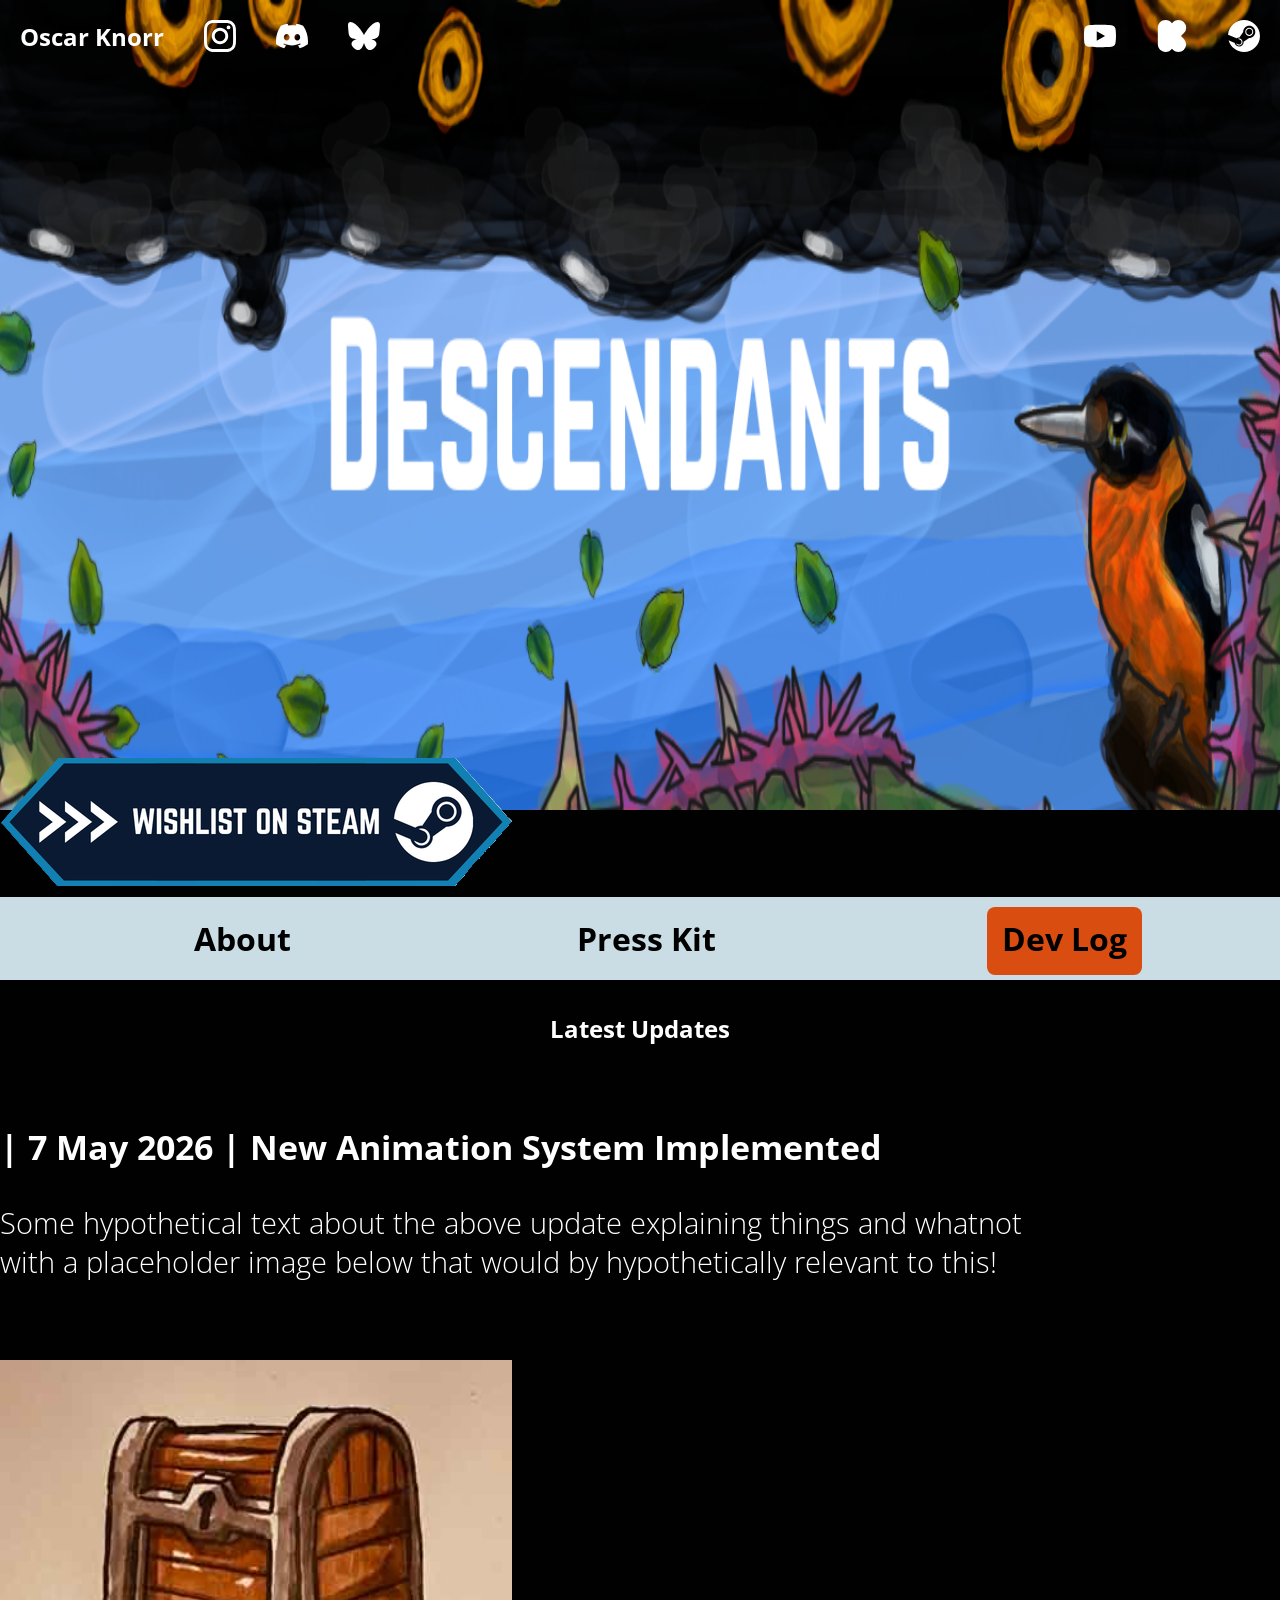
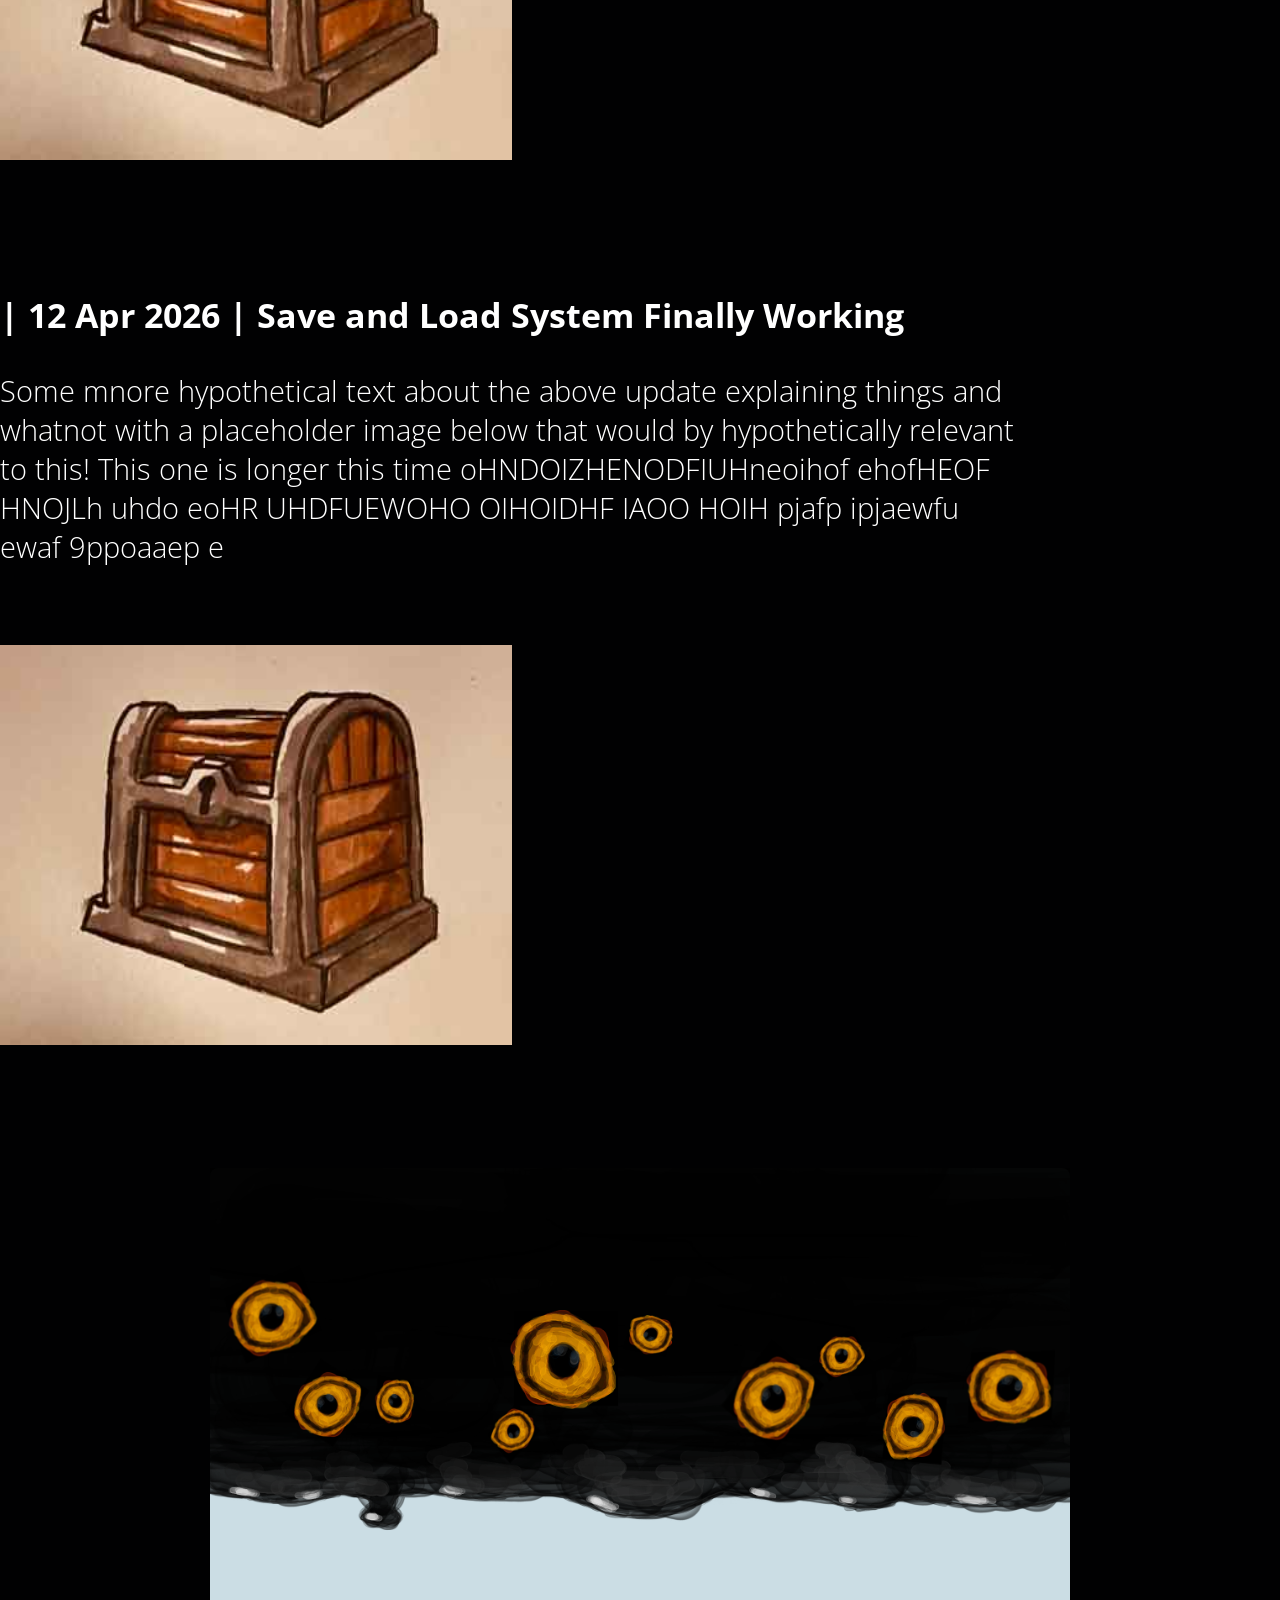
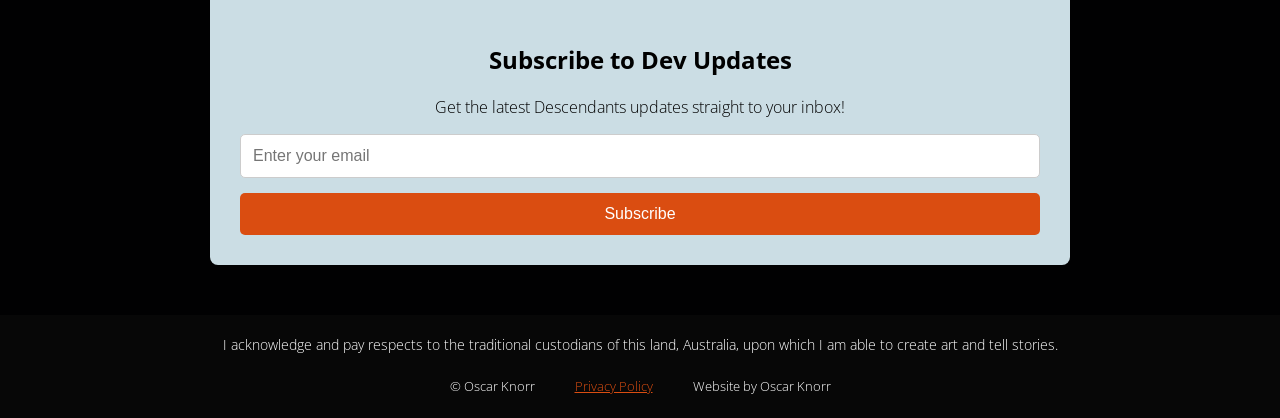
<file: devlog.html>
<!DOCTYPE html>
<html lang="en">
<head>
    <meta charset="UTF-8" name="viewport" content="width=device-width, inital-scale=1">
    <title>Dev Log</title>
    <link rel="icon" href="images/oistar_logo.png" type="image/png" sizes="16x16">
    <link rel="stylesheet" href="descendantStyles.css">
    <script defer src="Script.js"></script>
</head>
<body>
    

<!-- ==================== HEADER ==================== -->
    <header><h1>Descendants Dev Log</h1></header> <!-- H1 here for SEO, will be replaced by logo in CSS for UI  -->
    <div id="topBar">
        <div>
            <a href="index.html" title="Oscar Knorr Portfolio"><h2>Oscar Knorr</h2></a>
        </div>
        <div>

        </div>
    </div>
    <div id="titleArea"> 
        <div id="dynamicBG">
            <div id="topBar">
                <div id="leftSide">
                    <a href="index.html" title="Oscar Knorr Portfolio" rel="external" target="_blank"><h2>Oscar Knorr</h2></a>
                    <a href="https://www.instagram.com/" title="Instagram" rel="external" target="_blank"><img src="images/instagram.svg"></a>
                    <a href="https://www.discord.com/" title="Discord" rel="external" target="_blank"><img src="images/discord.svg"></a>
                    <a href="https://bsky.app/" title="Bluesky" rel="external" target="_blank"><img src="images/bluesky.svg"></a>
                </div>
                <div id="rightSide">
                    <a href="https://www.youtube.com/" title="Youtube Page" rel="external" target="_blank"><img src="images/youtube.svg"></a>
                    <a href="https://www.kickstarter.com/" title="Kickstarter Page" rel="external" target="_blank"><img src="images/kickstarter.svg"></a>
                    <a href="https://store.steampowered.com/" title="Steam Page" rel="external" target="_blank"><img src="images/steam.svg"></a>
                </div>
            </div>
            <img id="banner" src="images/descendantsImg.png" alt="Banner Image">
        </div>
        <div id="steamButton">
            <a href="https://store.steampowered.com/" title="Steam Page" rel="external" target="_blank">
                <img src="images/wishlistButton.png" alt="Wishlist on Steam" >
            </a>
        </div>
    </div> 


<!-- ==================== NAV BAR ==================== -->
    <nav id="navh">
        <ul>
            <div id="navlinks">
                <div id="navlinkstop">
                    <li><a href="descendants.html" title="About">About</a></li>
                    <li><a href="presskit.html" title="Press Kit">Press Kit</a></li>
                    <li><span><a>Dev Log</a></span></li>
                </div>
            </div>
        </ul>
    </nav>

<!-- ==================== DEV UPDATES ==================== -->
    <h2 id="contentOnetitle">Latest Updates</h2>
    <article id="devzone">
        <section>  <!-- Easy to add and remove sections for frequent updates, good for SEO -->
            <div>
                <h3>| 7 May 2026 | New Animation System Implemented</h3>
                <p>Some hypothetical text about the above update explaining things and whatnot with a placeholder image below that would by hypothetically relevant to this!</p>
            </div>
            <div>
                <img src="images/chest.jpg" alt="Gameplay Image" width="512" height="400">
            </div>
        </section>
        <section> 
            <div>
                <h3>| 12 Apr 2026 | Save and Load System Finally Working</h3>
                <p>Some mnore hypothetical text about the above update explaining things and whatnot with a placeholder image below that would by hypothetically relevant to this! This one is longer this time oHNDOIZHENODFIUHneoihof ehofHEOF HNOJLh uhdo eoHR UHDFUEWOHO OIHOIDHF IAOO HOIH pjafp ipjaewfu ewaf 9ppoaaep e</p>
            </div>
            <div>
                <img src="images/chest.jpg" alt="Gameplay Image" width="512" height="400">
            </div>
        </section>
    </article>

<!-- ==================== EMAIL SIGNUP ==================== -->
    <div id="subscription-container"> <!--Re-used here as is relevant -->
        <img src="images/Fear.png" width="860px">
        <h2>Subscribe to Dev Updates</h2>
        <p>Get the latest Descendants updates straight to your inbox!</p>
  
        <form id="subscription-form">
            <input type="email" name="email" placeholder="Enter your email" required>
            <button type="submit">Subscribe</button>
        </form>
    </div>

<!-- ==================== FOOTER ==================== -->
    <footer>
        <p id="aoc">I acknowledge and pay respects to the traditional custodians of this land, Australia, upon which I am able to create art and tell stories.</p>
        <ul>
            <li><p>&copy; Oscar Knorr</p></li> 
            <li><p><a href="docs/sample_doc.pdf">Privacy Policy</a></p></li>   <!-- using doc provided in workshop folders as placeholder -->
            <li><p>Website by Oscar Knorr</p></li>
        </ul>
    </footer>

</div>
</body>
</html>
</file>
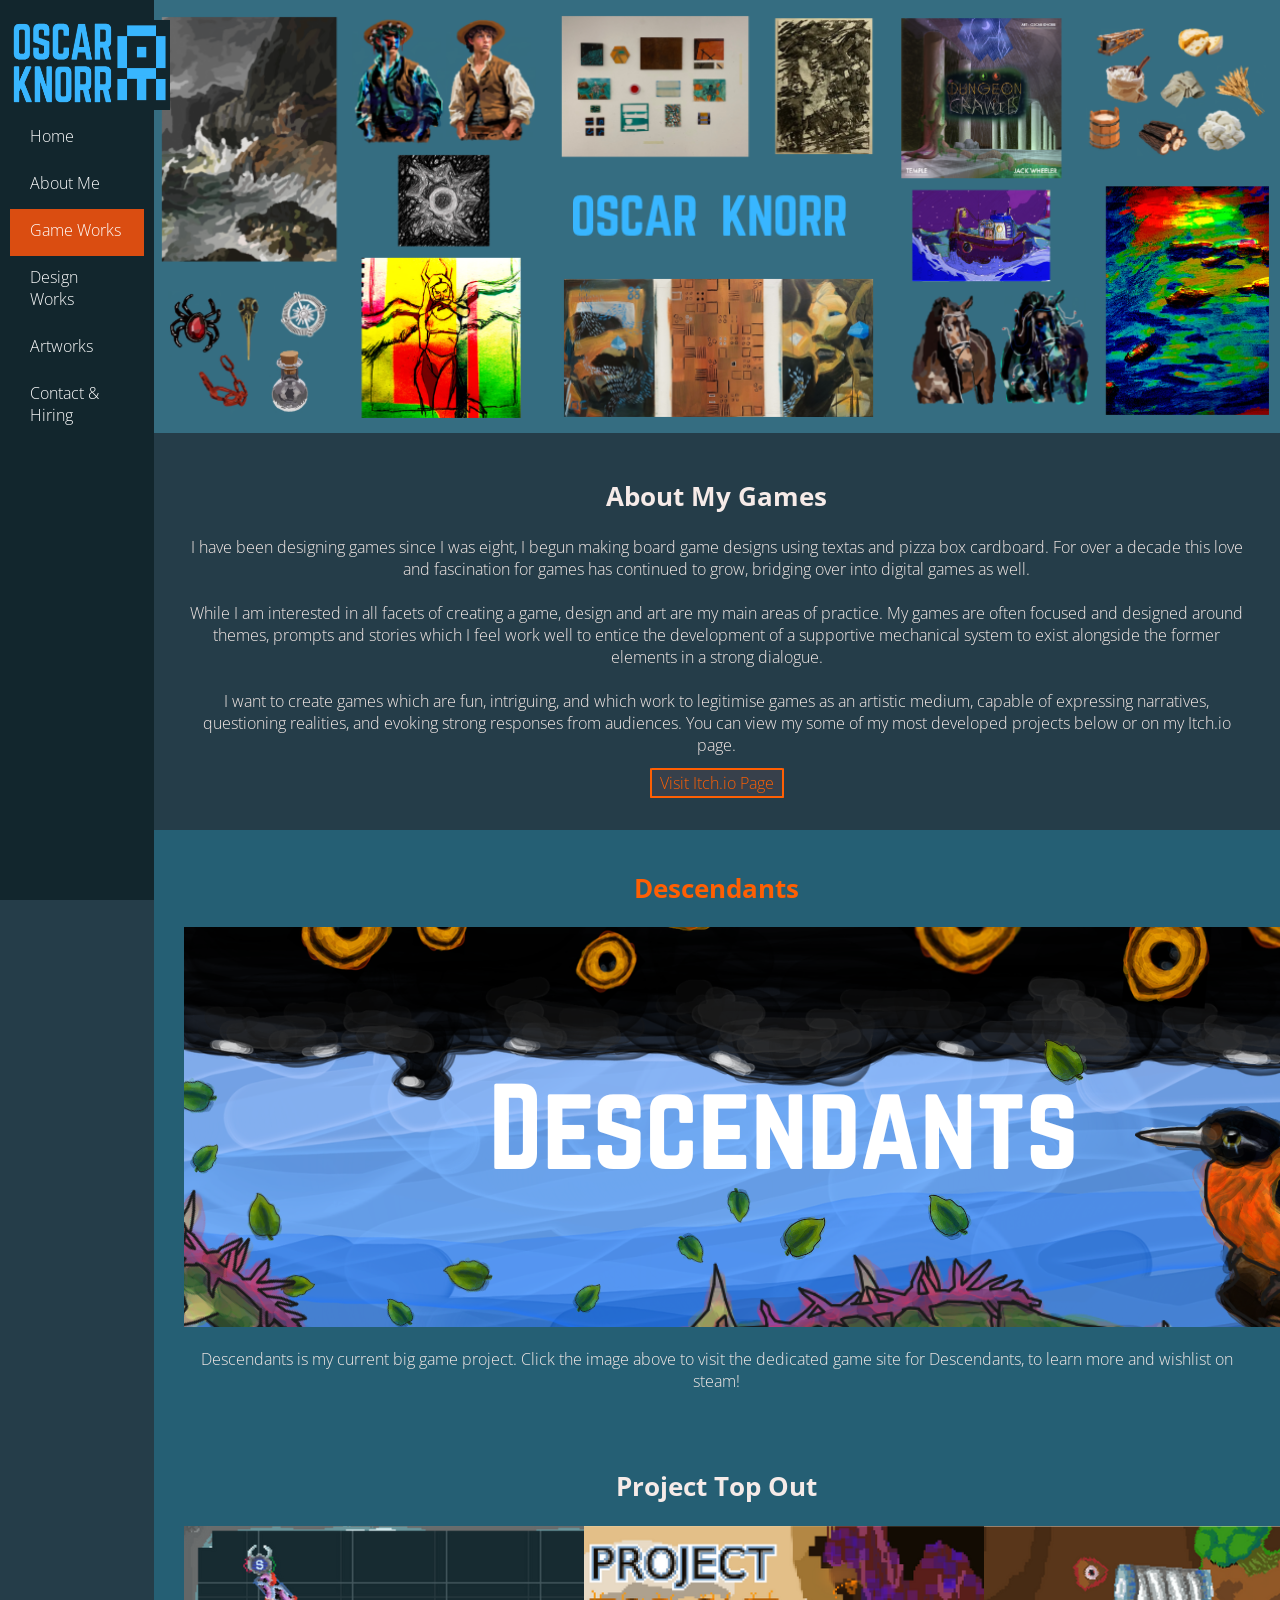
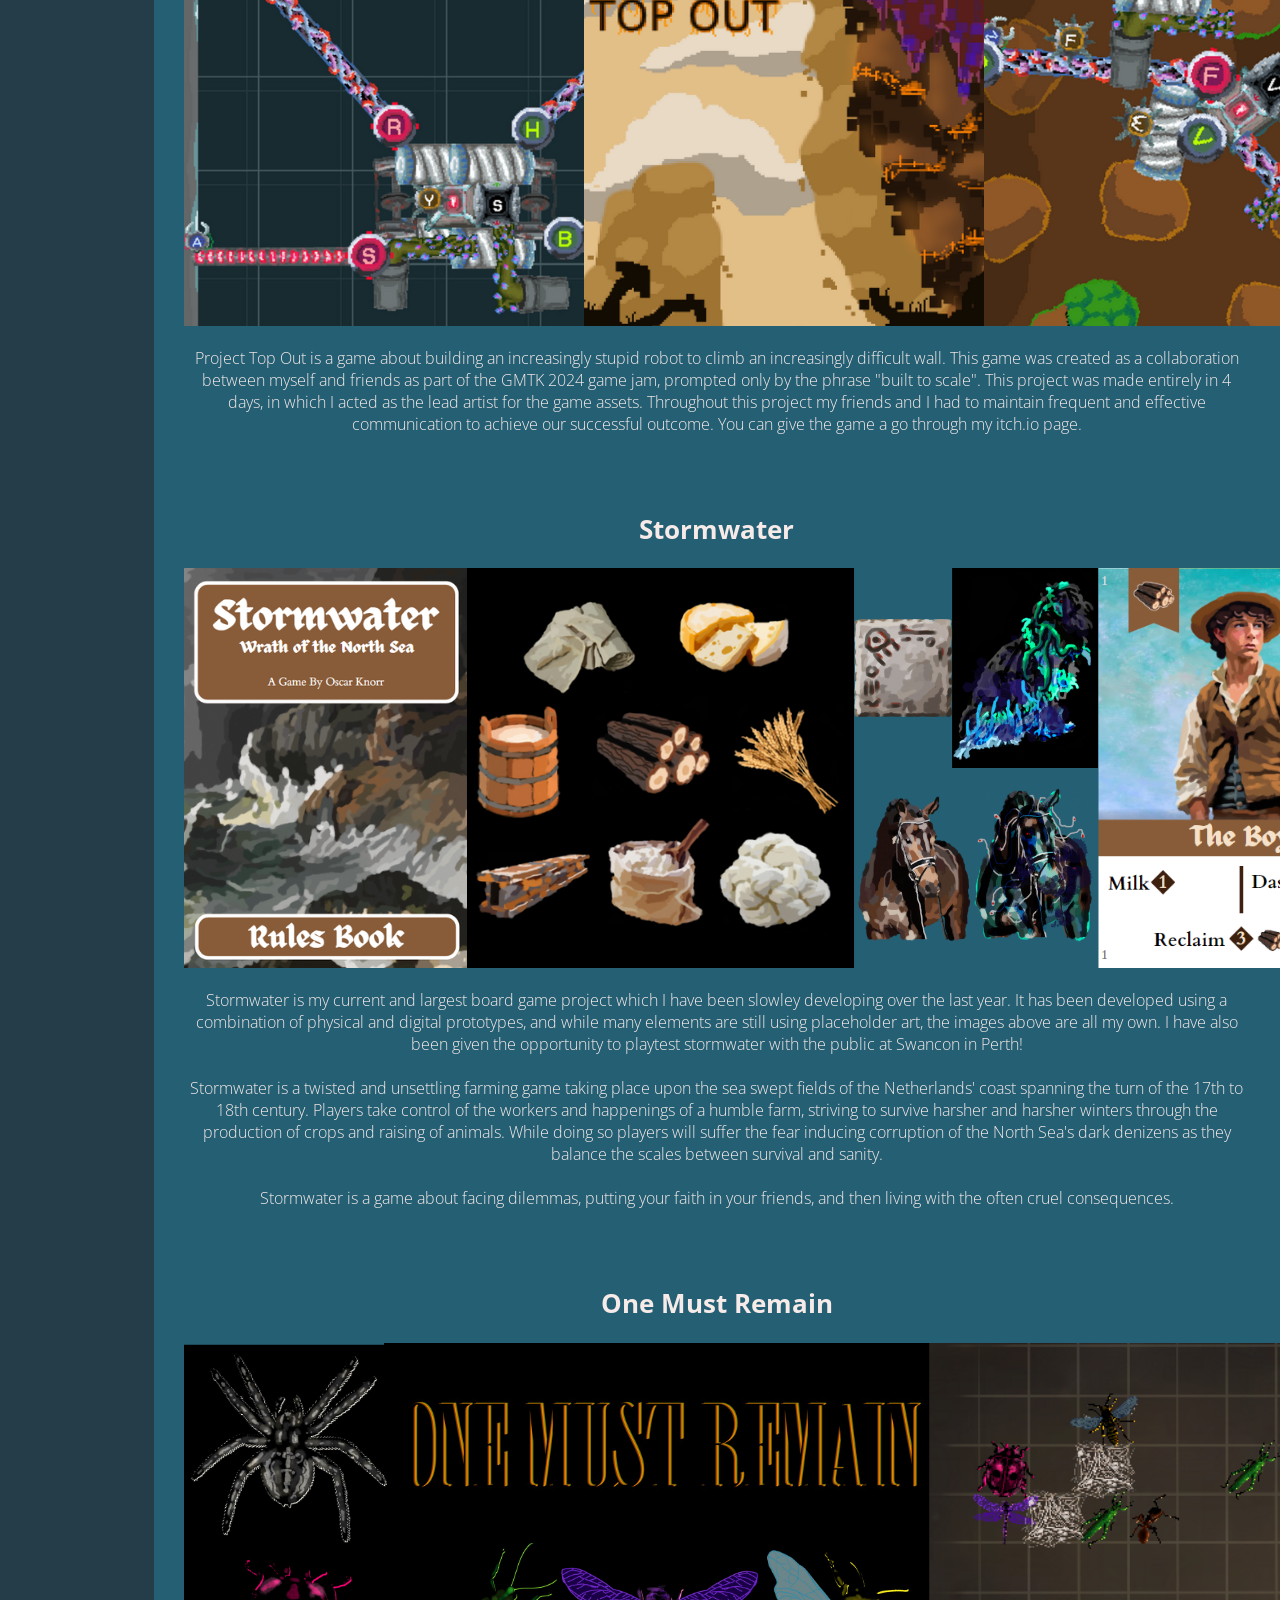
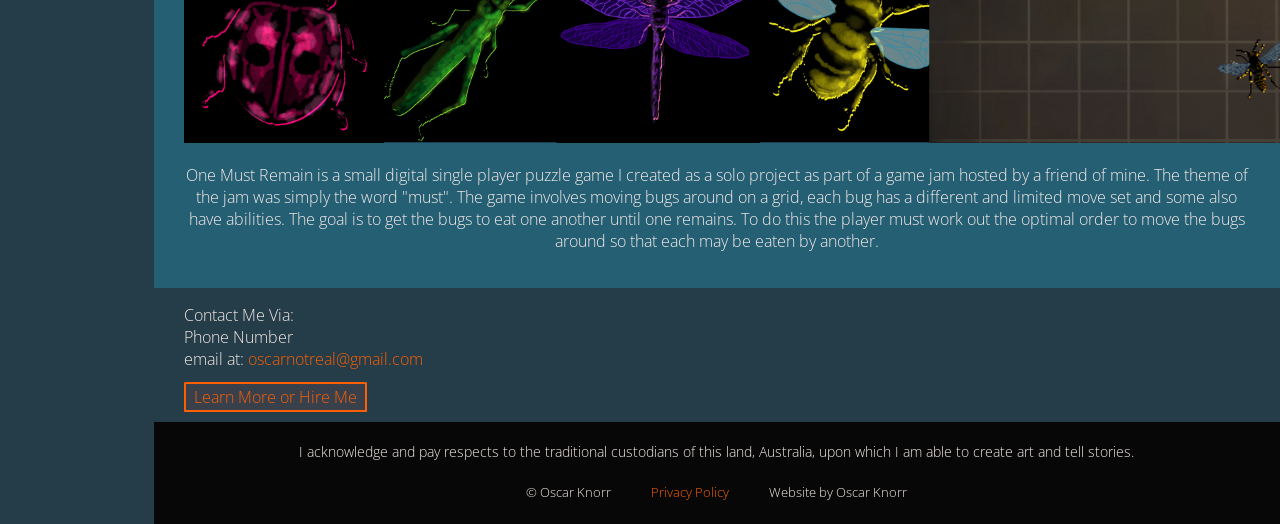
<file: games.html>
<!DOCTYPE html> 

<html lang="en"> 

<head> 
    <meta charset="UTF-8" name="viewport" content="width=device-width, inital-scale=1">
    <title>Games Works</title>
    <link rel="icon" href="images/oistar_logo.png" type="image/png" sizes="16x16">
    <link rel="stylesheet" href="styles.css">
</head>

<body> 

<!-- ==================== NAVIGATION SIDE ==================== -->
    <nav id="navs"> <!-- Nav menu on side for desktop view and positioned to follow scroll  -->
        <ul>
            <div id="logolink">
                <li><a href="index.html" title="Homepage"><img src="images/Screenshot 2025-05-05 013933.png" alt="logoimage" width="160" height="90"></a></li>
            </div>
            <div id="navlinks">
                <li><a href="index.html" title="Home">Home</a></li>
                <li><a href="about.html" title="About Me">About Me</a></li>
                <li><span><a>Game Works</a></span></li>
                <li><a href="designs.html" title="Design Works">Design Works</a></li>
                <li><a href="artworks.html" title="Artworks">Artworks</a></li>
                <li><a href="contact.html" title="Contact &amp; Hiring">Contact &amp; Hiring</a></li>
            </div>
        </ul>
    </nav>

<div id="wrapper">

<!-- ==================== NAVIGATION HEAD ==================== -->
    <nav id="navh"> <!-- Nav menu at head for mobile, ideally would be centred but ran out of time, would use justify centre and a defined width using vh in css  -->
        <ul>
            <div id="navlinks">
                <div id="navlinkstop">
                    <li><a href="index.html" title="Home">Home</a></li>
                    <li><a href="about.html" title="About Me">About Me</a></li>
                    <li><span><a>Game Works</a></span></li>
                </div>
                <div id="navlinkbottom">
                    <li><a href="designs.html" title="Design Works">Design Works</a></li>
                    <li><a href="artworks.html" title="Artworks">Artworks</a></li>
                    <li><a href="contact.html" title="Contact &amp; Hiring">Contact &amp; Hiring</a></li>
                </div>
            </div>
        </ul>
    </nav>

<!-- ==================== HEADER ==================== -->
    <header><h1>Oscar Knorr Portfolio Oistar Games</h1></header> <!-- H1 here for SEO, will be replaced by logo in CSS for UI  -->
    <img src="images/homebanner.png" alt="Banner Image" width="100%" height="auto">



<!-- ==================== CONTENT AREA 1 ==================== -->
    <article id="gamecontent"> <!-- contains sections but content will be in a single column  -->
        <div id="gameabout">
            <section> 
                <h2>About My Games</h2>
                    <p>I have been designing games since I was eight, I begun making board game designs using textas and pizza box cardboard. For over a decade this love and
                        fascination for games has continued to grow, bridging over into digital games as well. <br><br> While I am interested in all facets of creating a game, design and art
                        are my main areas of practice. My games are often focused and designed around themes, prompts and
                        stories which I feel work well to entice the development of a supportive mechanical system to exist alongside the former elements in a strong dialogue. <br><br>
                        I want to create games which are fun, intriguing, and which work to legitimise games as an artistic medium, capable of expressing narratives, questioning realities, and evoking
                        strong responses from audiences. You can view my some of my most developed projects below or on my Itch.io page.
                        
                    </p>
                    <p></p><a href="https://oistar.itch.io/" title="link to itch page" rel="external" target="_blank">Visit Itch.io Page</a></p>
                    <!-- external link to other site opens on new tab  -->
            </section>
        </div>
        <div id="gamedark">
             <section>
                <a href="descendants.html" title="View Descendants Game" rel="external" target="_blank">
                <h2>Descendants</h2>
                    <img src="images/descendantsImg.png" alt="descendants game link" width="1200" height="400">
                    <!-- using placeholder image, real image adjusted as required  -->
                </a>
                    <p>Descendants is my current big game project. Click the image above to visit the dedicated game site for Descendants, to learn more and wishlist on steam!
                    </p>
            </section>

            <section>
                <h2>Project Top Out</h2>
                    <img src="images/projecttopout.png" alt="project top out images" width="1200" height="400">
                    <!-- using placeholder image, real image adjusted as required  -->
                    <p>Project Top Out is a game about building an increasingly stupid robot to climb an increasingly difficult wall. This game was created as a collaboration between myself and friends as part of the GMTK 2024 game jam, prompted only by the phrase "built to scale". 
                        This project was made entirely in 4 days, in which I acted as the lead artist for the game assets. Throughout this project my friends and I had to maintain frequent and effective communication to achieve our successful outcome. You can give the game a go through
                        my itch.io page.
                    </p>
            </section>

            <section>
                <h2>Stormwater</h2>
                    <img src="images/stormwater.png" alt="stormwater board game images" width="1200" height="400">
                    <!-- using placeholder image, real image adjusted as required  -->
                    <p>Stormwater is my current and largest board game project which I have been slowley developing over the last year. It has been developed using a combination of physical and digital prototypes, and while many elements are still using placeholder art, the images above are all my own. I have also been given the opportunity to playtest stormwater with the public at Swancon in Perth!
                        <br><br>Stormwater is a twisted and unsettling farming game taking place upon the sea swept fields of the Netherlands' coast spanning the turn of the 17th to 18th century. Players take control of the workers and happenings of a humble farm, striving to survive harsher
                         and harsher winters through the production of crops and raising of animals. While doing so players will suffer the fear inducing corruption of the North Sea's dark denizens as they balance the scales between survival and sanity. <br><br> Stormwater is a game about facing dilemmas, putting your faith in your friends, and then living with the often cruel consequences. </p>
            </section>

            <section>
                <h2>One Must Remain</h2>
                    <img src="images/onemustremain.png" alt="one must remain images" width="1200" height="400">
                    <!-- using placeholder image, real image adjusted as required  -->
                    <p>One Must Remain is a small digital single player puzzle game I created as a solo project as part of a game jam hosted by a friend of mine. The theme of the jam was simply the word "must". The game involves moving bugs around on a grid, each bug has a different and limited move set and some also have abilities. The goal is to get the bugs to eat one another until one remains. To do this the player must work out the optimal order to move the bugs around so that each may be eaten by another.
                    </p>
            </section>
        </div>
    </article>

<!-- ==================== SMALL CONTACT AREA ==================== -->
    <article id="smallcontact">
        <section> <!-- section here is unnecessary but included as best practice for potential future changes -->
                <p>Contact Me Via: <br>
                    Phone Number <br>
                    email at: <a href="mailto:oscarnotreal@gmail.com">oscarnotreal@gmail.com</a></p>
                <a id="contactbutton" href="contact.html" title="Contact and Hiring">Learn More or Hire Me</a>
        </section>
    </article>

<!-- ==================== FOOTER ==================== -->
    <footer>
        <p id="aoc">I acknowledge and pay respects to the traditional custodians of this land, Australia, upon which I am able to create art and tell stories.</p>
        <ul>
            <li><p>&copy; Oscar Knorr</p></li> 
            <li><p><a href="docs/sample_doc.pdf">Privacy Policy</a></p></li>   <!-- using doc provided in workshop folders as placeholder -->
            <li><p>Website by Oscar Knorr</p></li>
        </ul>
    </footer>

</div>
</body>

</html>
</file>
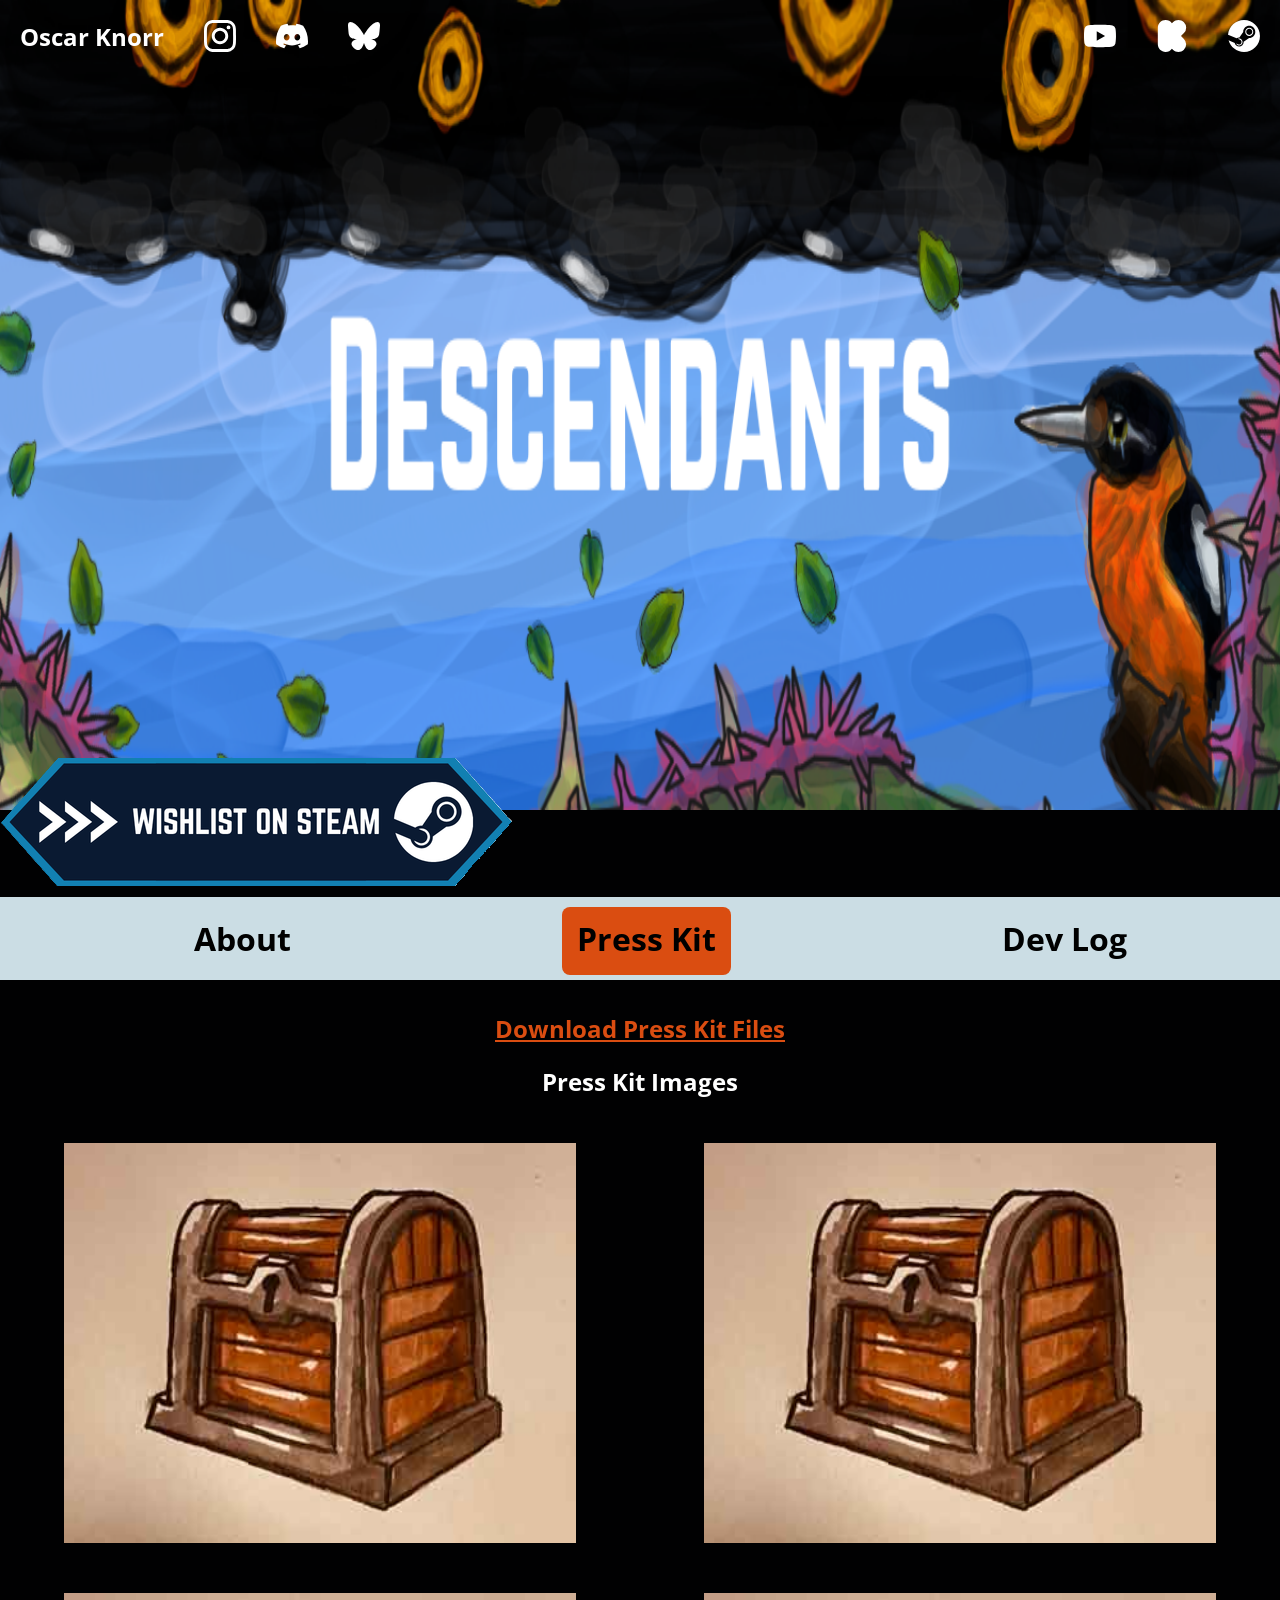
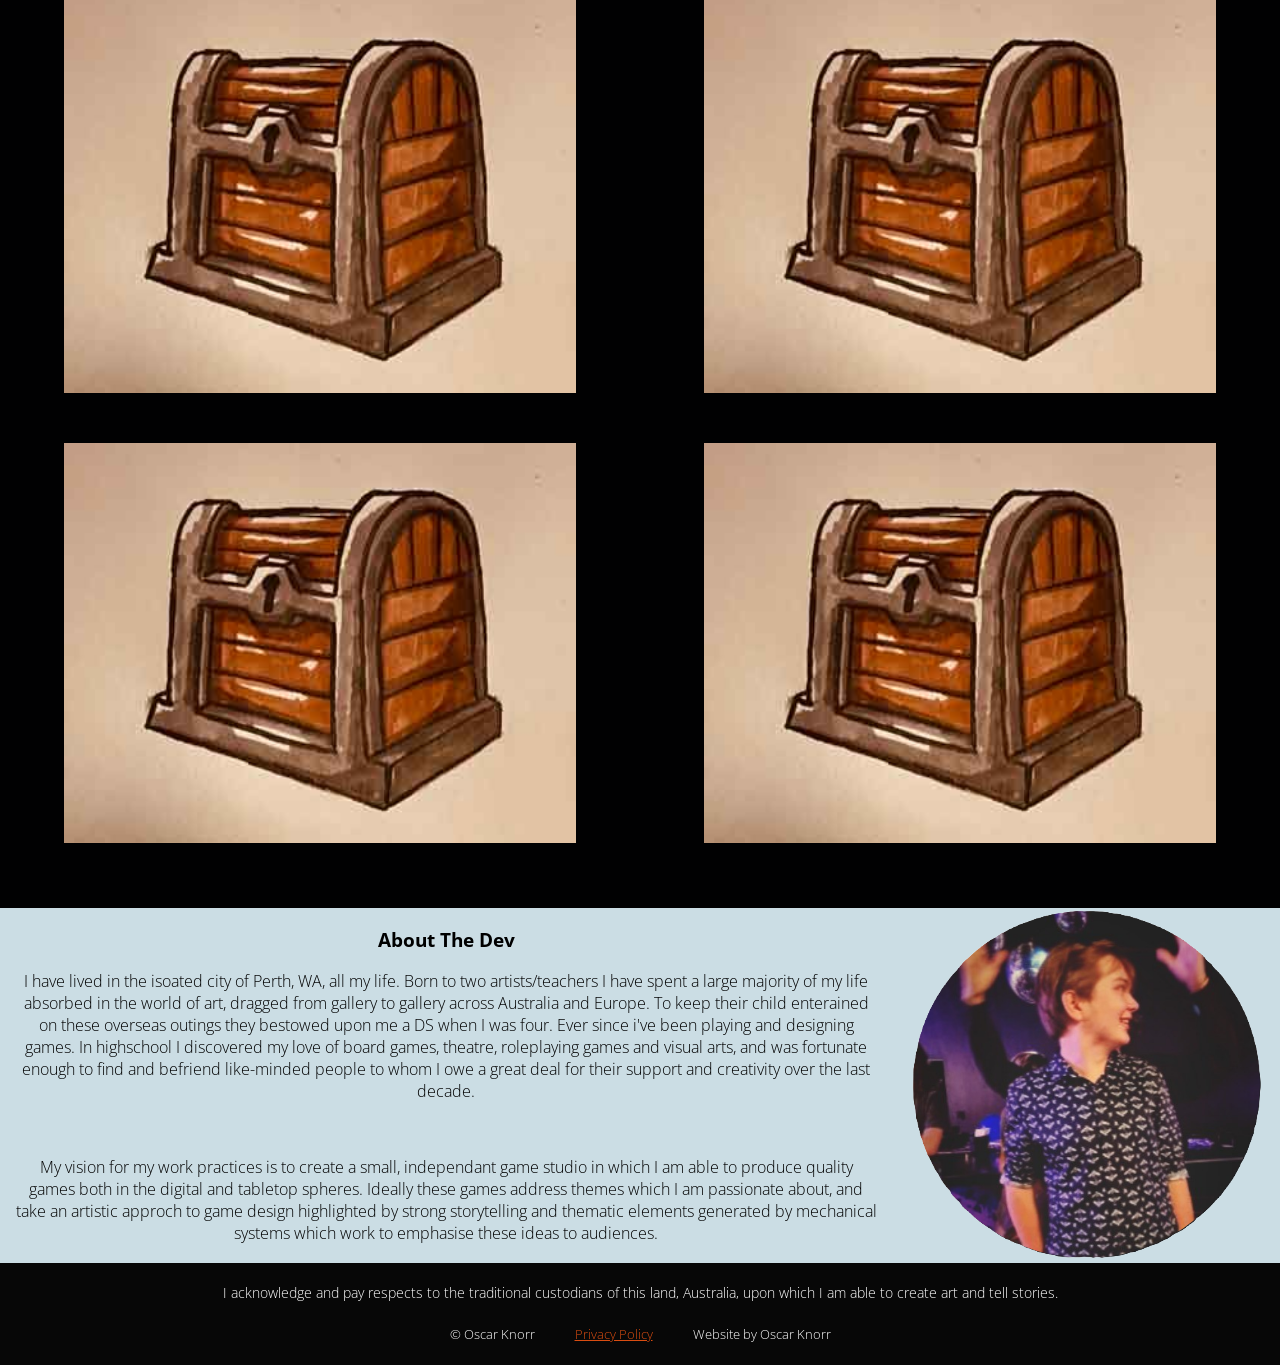
<file: presskit.html>
<!DOCTYPE html>
<html lang="en">
<head>
    <meta charset="UTF-8" name="viewport" content="width=device-width, inital-scale=1">
    <title>Press Kit</title>
    <link rel="icon" href="images/oistar_logo.png" type="image/png" sizes="16x16">
    <link rel="stylesheet" href="descendantStyles.css">
    <script defer src="Script.js"></script>
</head>
<body>
    

<!-- ==================== HEADER ==================== -->
    <header><h1>Descendants Press Kit</h1></header> <!-- H1 here for SEO, will be replaced by logo in CSS for UI  -->
    <div id="topBar">
        <div>
            <a href="index.html" title="Oscar Knorr Portfolio"><h2>Oscar Knorr</h2></a>
        </div>
        <div>

        </div>
    </div>
    <div id="titleArea"> 
        <div id="dynamicBG">
            <div id="topBar">
                <div id="leftSide">
                    <a href="index.html" title="Oscar Knorr Portfolio" rel="external" target="_blank"><h2>Oscar Knorr</h2></a>
                    <a href="https://www.instagram.com/" title="Instagram" rel="external" target="_blank"><img src="images/instagram.svg"></a>
                    <a href="https://www.discord.com/" title="Discord" rel="external" target="_blank"><img src="images/discord.svg"></a>
                    <a href="https://bsky.app/" title="Bluesky" rel="external" target="_blank"><img src="images/bluesky.svg"></a>
                </div>
                <div id="rightSide">
                    <a href="https://www.youtube.com/" title="Youtube Page" rel="external" target="_blank"><img src="images/youtube.svg"></a>
                    <a href="https://www.kickstarter.com/" title="Kickstarter Page" rel="external" target="_blank"><img src="images/kickstarter.svg"></a>
                    <a href="https://store.steampowered.com/" title="Steam Page" rel="external" target="_blank"><img src="images/steam.svg"></a>
                </div>
            </div>
            <img id="banner" src="images/descendantsImg.png" alt="Banner Image">
        </div>
        <div id="steamButton">
            <a href="https://store.steampowered.com/" title="Steam Page" rel="external" target="_blank">
                <img src="images/wishlistButton.png" alt="Wishlist on Steam" >
            </a>
        </div>
    </div> 


<!-- ==================== NAV BAR ==================== -->
    <nav id="navh">
        <ul>
            <div id="navlinks">
                <div id="navlinkstop">
                    <li><a href="descendants.html" title="About">About</a></li>
                    <li><span><a>Press Kit</a></span></li>
                    <li><a href="devlog.html" title="Dev Log">Dev Log</a></li>
                </div>
            </div>
        </ul>
    </nav>


<!-- ==================== PRESS KIT DOWNLOAD ==================== -->
    <a href="docs/sample_doc.pdf" title="download press kit placeholder"><h2 id="pressdownload">Download Press Kit Files</h2></a>
    <!-- Placeholder document as a proper press kit does not exist  -->
<!-- ==================== PRESS KIT IMAGES ==================== -->
    <h2 id="contentOnetitle">Press Kit Images</h2>
    <article id="presszone">
        <section> <!-- Images are all just placeholders, easily replaceable when content emerges  -->
            <div>
                <img src="images/chest.jpg" alt="Gameplay Image" width="512" height="400">
            </div>
            <div>
                <img src="images/chest.jpg" alt="Gameplay Image" width="512" height="400">
            </div>
            <div>
                <img src="images/chest.jpg" alt="Gameplay Image" width="512" height="400">
            </div>
        </section>
        <section> 
            <div>
                <img src="images/chest.jpg" alt="Gameplay Image" width="512" height="400">
            </div>
            <div>
                <img src="images/chest.jpg" alt="Gameplay Image" width="512" height="400">
            </div>
            <div>
                <img src="images/chest.jpg" alt="Gameplay Image" width="512" height="400">
            </div>
        </section>
    </article>

<!-- ==================== DEVELOPMENT INFO ==================== -->
    <article id="aboutDev">
        <section>
            <h3>About The Dev</h3>
            <p>I have lived in the isoated city of Perth, WA, all my life. Born to two artists/teachers I have spent a large majority of my life absorbed in the world of art, dragged from gallery to gallery across Australia and Europe. To keep their child enterained on these overseas outings they bestowed upon me a DS when I was four. Ever since i've been playing and designing games. In highschool I discovered my love of board games, theatre, roleplaying games and visual arts, and was fortunate enough to find and befriend like-minded people to whom I owe a great deal for their support and creativity over the last decade. 
            </p>
            <br>
            <p>
            My vision for my work practices is to create a small, independant game studio in which I am able to produce quality games both in the digital and tabletop spheres. Ideally these games address themes which I am passionate about, and take an artistic approch to game design highlighted by strong storytelling and thematic elements generated by mechanical systems which work to emphasise these ideas to audiences.
            </p>
        </section>
        <section>
            <img src="images/Profile_image_nobg.png">
        </section>
    </article>

<!-- ==================== FOOTER ==================== -->
    <footer>
        <p id="aoc">I acknowledge and pay respects to the traditional custodians of this land, Australia, upon which I am able to create art and tell stories.</p>
        <ul>
            <li><p>&copy; Oscar Knorr</p></li> 
            <li><p><a href="docs/sample_doc.pdf">Privacy Policy</a></p></li>   <!-- using doc provided in workshop folders as placeholder -->
            <li><p>Website by Oscar Knorr</p></li>
        </ul>
    </footer>

</div>
</body>
</html>
</file>
<file: styles.css>
/*
COLOURS
#211d1c - dark brown (for text)
#2f261d - brown
#4389a2 - teal
#c62d03 - burnt red
#da4d11 - Orange (links)
*/

/*GLOBAL SETTING
----------------------------------------
*/

@import url('https://fonts.googleapis.com/css2?family=Open+Sans:ital,wght@0,300;0,700;1,300;1,700&display=swap');

body {
	font-size: 16px;
	font-weight: 300;
	font-family: 'Open Sans', sans-serif;
	color: #f6ebe8;
	margin: 0;
	background-color: #253d49;
	display: flex;
}

#wrapper {
	position: relative;
	width: 88vw; 
	padding: 0px 0px;
	margin: 0 auto;
}

h1 {
	font-size: 3em;
	font-weight: 700;
}

h2 {
	font-size: 1.6em;
	font-weight: 700;
}

a {
	color: #ff5f03; /* dark teal */
	text-decoration: none;
}

a:visited {
	color: #ff5f03; /* burnt red */
}



/* HEADER
----------------------------------------
*/

header {
	color: #ffffff;	
}
	
header h1 {
	display: none;
}



/* NAVIGATION SIDE
----------------------------------------
*/
#navs {
	background-color: #12262d;
	position: sticky;
	top: 0px; left: 0px;
	width: 12%; 
	height: 100vh; 
	padding-top: 0px;
	z-index: 2;
	display: block;
}



#navs #navlinks a {
	color: #ffffff; /* white */
	text-decoration: none;
	padding: 10px 20px 15px 20px;
	display: flex;
}

#navs #navlinks a:hover {
	background-color: #da4d11;
}

#navs #navlinks a:visited {
	color: #ffffff;
}

#navs ul {
	padding-left: 10px;
	padding-right: 10px;
	padding-top: 20px;
	padding-bottom: 100%;
	list-style: none;
	margin: 0px;
}

#navs li {
	display: inline;
}

#navs #navlinks span a{
    color: #ffffff;
	background-color: #da4d11;
}

/* NAVIGATION HEAD
----------------------------------------
*/

#navh {
	background-color: #12262d;
	top: 0px; left: 0px;
	width: 100%; /* = 1200px */
	height: 115px;
	padding-top: 0px;
	z-index: 2;
	list-style: none;
}

#navh #navlinks a {
	color: #ffffff; /* white */
	text-decoration: none;
	padding: 10px 15px 15px 15px;
}

#navh #navlinks a:hover {
	background-color: #da4d11;
}

#navh #navlinks a:visited {
	color: #ffffff;
}

#navh ul {
	padding-left: 10px;
	padding-right: 10px;
	padding-top: 20px;
	padding-bottom: 20px;
	list-style: none;
	margin: 0px;
	display: flex;
	text-align: center;
}

#navlinkstop {
	justify-content: center;
	text-align: center;
}

#navlinkbottom {
	padding-top: 30px;
	justify-content: center;
}


#navh #logolink img {
	width: 100px; height: auto;
	list-style: none;
}

#navh li {
	flex-wrap: wrap;
	display: inline;
	font-size: 1em;
}

#navh #navlinks span a{
    color: #ffffff;
	background-color: #da4d11;
}

/* INDEX CONTENT 1
----------------------------------------
*/
#indexabout {
	padding: 20px 30px;
	display: flex;
	background-color: #253d49;
}

#indexabout img {
	padding-left: 30px;
	padding-top: 20px;
}

#indexabout #aboutbutton {
	padding: 2px 8px;
	border-color: #ffffff;
	border: 2px;
	border-style: solid;
	background-color: #37404b;
	border-radius: 2%;
}

/* INDEX CONTENT 2
----------------------------------------
*/
#colIndex {
    display: flex;
	padding-top: 40px;
	padding-bottom: 30px;
    margin: 0 0;
    text-align: center;
	justify-content: center;
	background-color: #255f74;
}

#colIndex section {
    padding: 0 20px;
	width: 376px; height: auto;

}

/* INDEX CONTENT 3 (BIG GAME)
----------------------------------------
*/
#bigGame {
	text-align: center;
}
/* ABOUT ME CONTENT 1
----------------------------------------
*/

#aboutmecontent {
	padding-left: 30px;
	padding-right: 30px;
	text-align: center;
}

/* ABOUT ME CONTENT 2 (video)
----------------------------------------
*/

#aboutvideo {
	padding-left: 30px;
	padding-right: 30px;
	text-align: center;
}

#aboutvideo #cvbutton {
	padding: 2px 8px;
	border-color: #ffffff;
	border: 2px;
	border-style: solid;
	background-color: #37404b;
	border-radius: 2%;
}

/* GAME CONTENT 1
----------------------------------------
*/

#gamecontent #gameabout section {
	padding: 20px 30px;
	text-align: center;
}

#gamecontent #gameabout a {
	padding: 2px 8px;
	border-color: #ffffff;
	border: 2px;
	border-style: solid;
	background-color: #37404b;
	border-radius: 2%;
}

#gamecontent #gamedark {
	background-color: #255f74;
	text-align: center;
}

#gamecontent #gamedark section {
	padding: 20px 30px;
}

/* DESIGN CONTENT 1
----------------------------------------
*/

#designcontent #designabout section {
	padding: 20px 30px;
	text-align: center;
}

#designcontent #designabout a {
	padding: 2px 8px;
	border-color: #ffffff;
	border: 2px;
	border-style: solid;
	background-color: #37404b;
	border-radius: 2%;
}

#designcontent #designdark {
	background-color: #255f74;
}

#designcontent #designdark section {
	padding: 20px 30px;
	text-align: center;
}

/* ARTWORK CONTENT 1
----------------------------------------
*/

#artimages {
	padding: 30px 30px 30px 30px;
	justify-content: center;
	display: flex;
}


#artimages img {
	margin: 10px;
}


#artimages img:hover {
	opacity: 10%;
}

.container {
  position: relative;
  text-align: center;
  color: white;
  font-size: 1.5em;
}

.centered {
  position: absolute;
  top: 50%;
  left: 50%;
  transform: translate(-50%, -50%);
  z-index: -10;
}

.centered:hover {
  position: absolute;
  top: 50%;
  left: 50%;
  transform: translate(-50%, -50%);
  z-index: 20;
}

/* CONTACT CONTENT 1
----------------------------------------
*/

#contactcontent {
	padding-left: 30px;
	text-align: center;
	padding-right: 30px;
}



/* CONTACT CONTENT 2
----------------------------------------
*/
#contactbuttons {
	padding-left: 30px;
	display: flex;
	justify-content: center;
}

#contactbuttons section {
	padding: 0px 20px;
}

#contactbuttons #linkedinbutton {
	padding: 2px 8px;
	border-color: #ffffff;
	border: 2px;
	border-style: solid;
	background-color: #37404b;
	border-radius: 2%;
}

#contactbuttons #cvbutton {
	padding: 2px 8px;
	border-color: #ffffff;
	border: 2px;
	border-style: solid;
	background-color: #37404b;
	border-radius: 2%;
}

/* SIDEBAR
----------------------------------------
*/
aside {
	background-color: #eee9d9;
	display: flex;
}

aside h2 {
	font-size: 1.2em;
}

aside img {
	width: 70%; height: auto;
}

aside section {
	padding: 25px;
}


/* SMALL CONTACT AREA
----------------------------------------
*/
#smallcontact {
	padding: 0px 30px;
	background-color: #253d49;

}

#smallcontact #contactbutton {
	padding: 2px 8px;
	border-color: #ffffff;
	border: 2px;
	border-style: solid;
	background-color: #37404b;
	border-radius: 2%;
}

/* FOOTER
----------------------------------------
*/
footer {
	font-size: 0.8em;
	background-color: #070707;
}

footer #aoc {
	padding-top: 20px;
	text-align: center;
	margin-bottom: 0px;
	font-size: 1.1em;
}

footer ul {
	padding: 0px;
	margin: 0px;
	margin-top: 0px;
	display: flex;
	justify-content: center;
}

footer li {
	list-style: none;
	padding: 10px 20px;
}

/* MEDIA QUERIES (Mobile)
----------------------------------------
switches to head nav, removes some columns and scales elements accordingly
*/

@media (max-width: 767px) {
	#wrapper {
		width: 100%;
	}
	#navs {
		display: none;
	}
	#colIndex {
		flex-wrap: wrap;
	}
	#indexabout img {
		display: none;
	}
	#indexabout {
		flex-wrap: wrap;
		margin-bottom: 20px;
	}
	#indexabout section{
		width: 100%;
	}
	footer li{
		padding: 10px 10px;
	}
	#aboutvideo iframe {
		display: none;
	}
	#aboutvideo #panlink {
		font-size: 0.8em;
	}
	#gamedark img {
		width: 90%; height: auto;
	}
	#designdark img {
		width: 90%; height: auto;
	}
	#artimages {
		flex-wrap: wrap;
	}
	#artimages section {
		width: 80%;
		justify-content: center;
		padding-right: 15px;
	}
	#artimages section .container img {
		width: 100%; height: auto;
	}
	#artimages section .container p {
		font-size: 0.8em;
	}
	#bigGame {
		width: 100%; height: auto;
	}
	#bigGame img{
		width: 90%; height: auto;
	}
}

/* MEDIA QUERIES (Tablet/Ipad)
----------------------------------------
Did not have time to do but you can imagine its functionality as being a
smaller scale desktop version with a side nav on both orientations, but a removal
of columns on portrait mode for the idex page. This would be simple to do by
removing flex display and scaling the elements down. orientation can be read by media
queries as @ o/ms viewport or media queries.
*/

@media (min-width: 768px) and (max-width: 1024px) {
	#navh {
		display: none;
	}
	
}


/* MEDIA QUERIES (Desktop)
----------------------------------------
*/

@media (min-width: 1025px) and (max-width: 99999px) {
	#navh {
		display: none;
	}

}
</file>
<file: descendantStyles.css>
/*
COLOURS
#211d1c - dark brown (for text)
#2f261d - brown
#4389a2 - teal
#c62d03 - burnt red
#da4d11 - Orange (links)
Old- To be ignored
*/

/*GLOBAL SETTING
----------------------------------------
*/

@import url('https://fonts.googleapis.com/css2?family=Open+Sans:ital,wght@0,300;0,700;1,300;1,700&display=swap');
body {
    margin: 0;
    background-color: #010102;
    font-family: 'Open Sans', sans-serif;
    font-size: 16px;
	font-weight: 300;
	cursor: url('images/Cursor.png'), auto;
	/* Creates custom cursor image for base mouse*/
}



/*HEADER
----------------------------------------
*/
header {
    display: none;
}

#titleArea #dynamicBG{
	position: relative;
}

#topBar{
	position: absolute;
	width: 100%;
}

#topBar h2{
	color: #ffffff;
	margin: 0px;
}

#leftSide {
	display: flex;
	position: relative;
}

#topBar a {
	padding: 20px;
	text-decoration: none;
}

#rightSide {
	display: flex;
	position: absolute;
	right: 0px;
	top: 0px;
	justify-self: right;
}


#topBar img{
	max-width: 32px;
	max-height: 32px;
	filter: invert(100%);
	
}

#titleArea #dynamicBG img{
    width: 100%;
    height: 90vh;
    top: 0%;
}

#titleArea #steamButton {
    justify-self: center;
	align-self: center;
    position: absolute;
    bottom: 1vh;
}

#titleArea {
    padding-bottom: 50px;
}

/*NAV BAR
----------------------------------------
*/

#navh {
	background-color: #cbdde4;
	z-index: 2;
	list-style: none;
    font-weight: bold;
	font-size: 2em;
}


#navh #navlinks a {
	color: #000000; /* white */
	text-decoration: none;
	padding: 10px 15px 15px 15px;
	border: 2px;
	border: #000000;
	border-radius: 8px;
}

#navh #navlinks a:hover {
	background-color: #da4d11;
}

#navh #navlinks a:visited {
	color: #000000;
}

span a{
	background-color: #da4d11;
}

#navh ul li{
	padding-left: 10vw;
	padding-right: 10vw;
	padding-top: 20px;
	padding-bottom: 20px;
	list-style: none;
}

#navlinkstop {
	justify-content: center;
	text-align: center;
    display: flex;
}

/*TRAILER AREA
----------------------------------------
*/

#trailerVideo {
	justify-self: center;
	align-self: center;
}

#trailerArea h2 {
	justify-self: center;
	color: #ffffff;
}


/*CONTENT AREA 1
----------------------------------------
*/

#twoColumns{
	display: flex;
	color: #ffffff;
	justify-content: space-around;
}

#contentOnetitle {
	text-align: center;
	color: #ffffff;
}

#twoColumns section{
	padding-top: 20px;
	padding-bottom: 20px;
}

#twoColumns div{
	width: 512px;
	height: 400px;
	padding-top: 5px;
	padding-bottom: 45px;
	font-size: 1.8em;
}

#stickyBird{
	top: 0px;
	position: sticky;
}

/*PRESS KIT IMAGES
----------------------------------------
*/

#presszone{
	display: flex;
	color: #ffffff;
	justify-content: space-around;
}

#contentOnetitle {
	text-align: center;
	color: #ffffff;
}

#presszone section{
	padding-top: 20px;
	padding-bottom: 20px;
}

#presszone div{
	width: 512px;
	height: 400px;
	padding-top: 5px;
	padding-bottom: 45px;
	font-size: 1.8em;
}

/*PRESS KIT DOWNLOAD
----------------------------------------
*/

#pressdownload{
	text-align: center;
	color: #da4d11;
	text-decoration: underline;
}

/*DEV UPDATES
----------------------------------------
*/

#devzone{
	color: #ffffff;
	justify-content: center;
	align-content: center;
}

#devzone section{
	padding-top: 20px;
	padding-bottom: 20px;
	justify-self: center;
}

#devzone div{
	width: 80vw;
	padding-top: 5px;
	padding-bottom: 45px;
	font-size: 1.8em;
}


/*EMAIL SIGNUP
----------------------------------------
Learned from Dan Aleko YT Video with customisations made
*/

#subscription-container {
  max-width: 800px;
  margin: 50px auto;
  padding: 30px;
  background-color: #cbdde4;
  text-align: center;
  border-radius: 8px;
  box-shadow: 0 0px 0px rgba(0,0,0,0.1);
}

#subscription-container img {
  max-width: 860px;
  position: relative;
  right: 30px;
  bottom: 30px;
}

form {
  display: flex;
  flex-direction: column;
  gap: 15px;
}

input[type="email"] {
  padding: 12px;
  font-size: 1rem;
  border: 1px solid #cccccc;
  border-radius: 5px;
  width: 100%;
  box-sizing: border-box;
}

button {
  padding: 12px;
  background-color: #da4d11;
  color: white;
  border: none;
  border-radius: 5px;
  font-size: 1rem;
  cursor: pointer;
  transition: background 0.3s ease;
}

button:hover {
  background-color: #da4d11;
}

/* ABOUT THE DEV
----------------------------------------
*/

#aboutDev {
	background-color: #cbdde4;
	display: flex;
	justify-content: space-around;
}

#aboutDev h3{
	
	justify-content: space-around;
}

#aboutDev section{
	justify-self: center;
	text-align: center;
	padding-left: 15px;
	padding-right: 15px;
}
/* FOOTER
----------------------------------------
*/

footer {
	font-size: 0.8em;
	background-color: #070707;
	color: #ffffff;
}

footer #aoc {
	padding-top: 20px;
	text-align: center;
	margin-bottom: 0px;
	font-size: 1.1em;
	margin-top: 0px;
}

footer ul {
	padding: 0px;
	margin: 0px;
	margin-top: 0px;
	display: flex;
	justify-content: center;
}

footer li {
	list-style: none;
	padding: 10px 20px;
}

footer li a{
	color: #da4d11;
}

/* MEDIA MOBILE
----------------------------------------
*/

@media (max-width: 767px) {

#birdsection {
	display: none;
}

#subscription-container img{
	display: none;
}

body{
	width: 100%;
}

#trailerArea {
	width: 100%;
	justify-content: center;
	justify-self: center;
	align-self: center;
	align-content: center;
	text-align: center;
	left: 50%;
	right: 50%;
}

#twoColumns{
	display: block;
	width: 100%;
	height: auto;
	align-content: center;
	align-self: center;
	justify-self: center;
	justify-content: center;
	text-align: center;
	left: 50%;
	right: 50%;
}

#twoColumns div{
	width: 100%;
	height: auto;
	align-content: center;
	align-self: center;
	justify-self: center;
	justify-content: center;
	text-align: center;
	left: 50%;
	right: 50%;
}

#twoColumns div img{
	max-width: 360px ;
	height: auto;
	justify-self: center;
	justify-content: center;
}

#twoColumns div p{
	width: 100%;
	height: auto;
	text-align: center;
	left: 50%;
	right: 50%;
}

#twoColumns div h3{
	max-width: 360px ;
	height: auto;
	text-align: center;
}

iframe{
	max-width: 360px ;
	width: 360px;
	height: auto;
}


#steamButton{
	max-width: 360px ;
	width: 360px;
	height: auto;
	justify-self: center;
	align-self: center;
    position: absolute;
	top: 60%;
  	left: 50%;
	transform: translate(-50%, -50%);
}

#steamButton img{
	max-width: 360px ;
	width: 360px;
	height: auto;
}

#aboutDev{
	display: block;
}

#aboutDev img{
	display: none;
}

#navh {
	background-color: #cbdde4;
	z-index: 20;
	list-style: none;
    font-weight: bold;
	font-size: 1em;
}


#navh #navlinks a {
	color: #000000; /* white */
	text-decoration: none;
	padding: 5px 7.5px 7.5px 7.5px;
	border: 2px;
	border: #000000;
	border-radius: 8px;
	z-index: 20;
}

#navh ul li{
	padding-left: 10vw;
	padding-right: 10vw;
	padding-top: 20px;
	padding-bottom: 20px;
	list-style: none;
	z-index: 20;
	align-content: center;
	align-self: center;
	justify-self: center;
	justify-content: center;
	text-align: center;
}

#titleArea #dynamicBG img{
    width: 100%;
    height: 40vh;
    top: 0%;
}

#rightSide{
	display: none;
}

#secondary{
	display: none;
}

#presszone{
	display: block;
	max-width: 360px ;
	width: 360px;
	height: auto;
	align-content: center;
	align-self: center;
	justify-self: center;
	justify-content: center;
	text-align: center;
	left: 50%;
	right: 50%;
}

#presszone div{
	max-width: 360px ;
	width: 360px;
	height: auto;
	align-content: center;
	align-self: center;
	justify-self: center;
	justify-content: center;
	text-align: center;
}

#presszone div img{
	max-width: 360px ;
	height: auto;
	justify-self: center;
	justify-content: center;
}

#devzone{
	display: block;
	max-width: 360px ;
	width: 360px;
	height: auto;
	align-content: center;
	align-self: center;
	justify-self: center;
	justify-content: center;
	text-align: center;
	left: 50%;
	right: 50%;
}

#devzone div{
	max-width: 360px ;
	width: 360px;
	height: auto;
	align-content: center;
	align-self: center;
	justify-self: center;
	justify-content: center;
	text-align: center;
}

#devzone div img{
	max-width: 360px ;
	height: auto;
	justify-self: center;
	justify-content: center;
}
}
</file>
